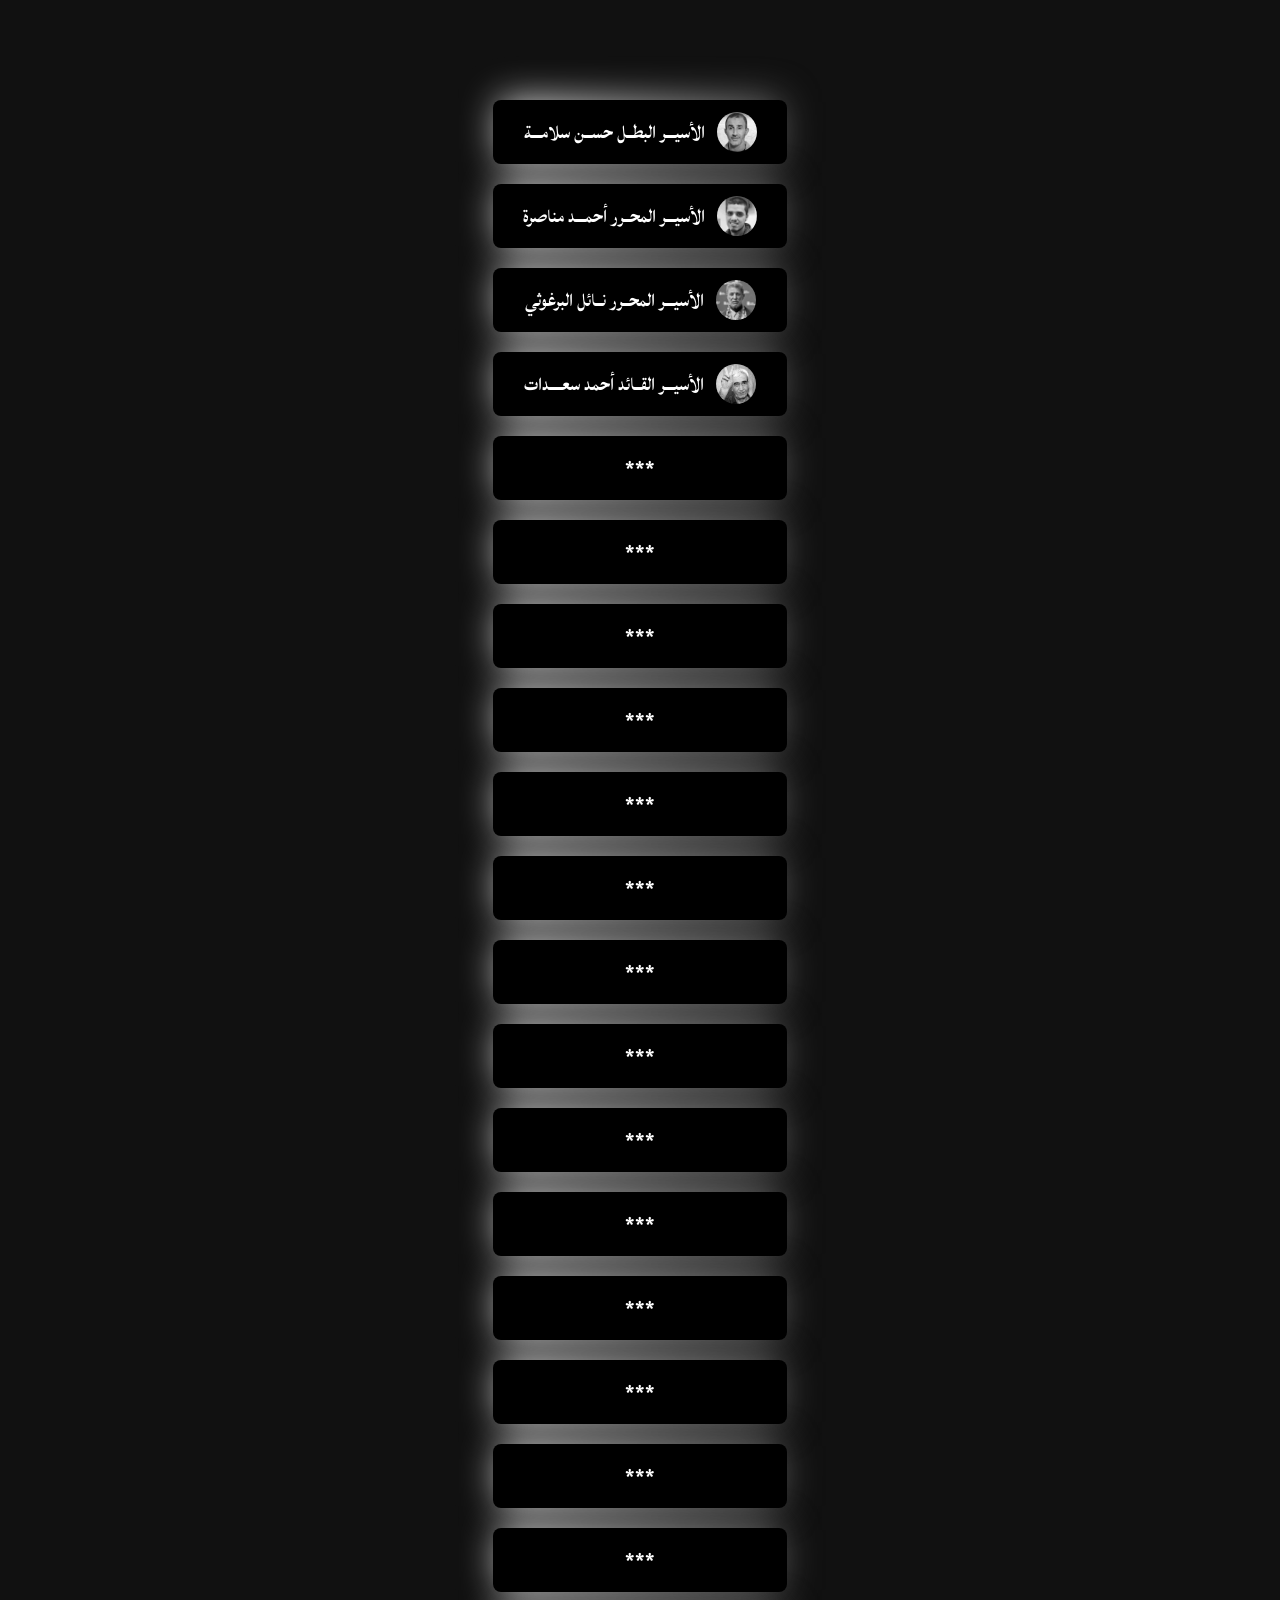
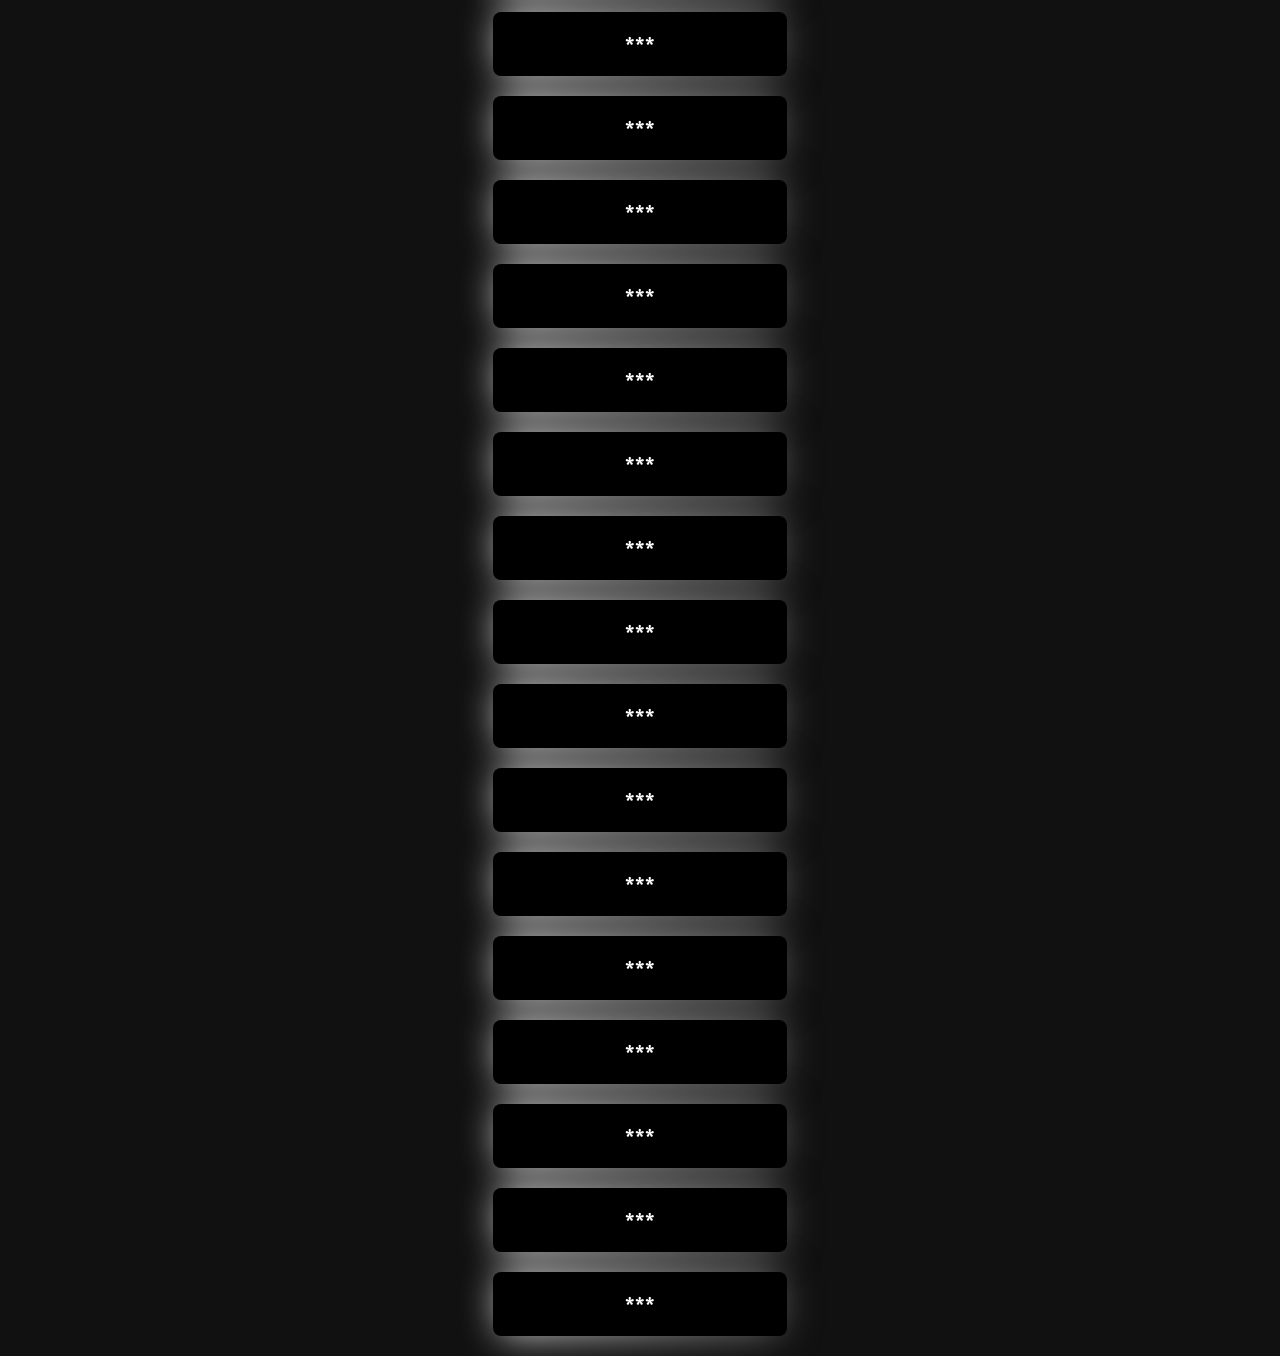
<file: index.html>
<!DOCTYPE html>
<html lang="en">
<head>
    <meta charset="UTF-8">
    <title>أسـرانــا</title>
    <link rel="stylesheet" href="2.css" />
 <link rel="icon" href="icon.png" type="image/png"></head>
<body>

<div class="links-container">

    <a href="hassansalama.html" class="link1">الأسيـــر البطــل حســن سلامـــة
        <img src="hassansalama.jpeg" class="icon">
    </a>

     <a href="ahmedmanasra.html" class="link1"> الأسيـــر المحــرر أحمـــد مناصرة  
        <img src="Ahmedmanasra.jpeg" class="icon">
    </a>

    
     <a href="nael.html" class="link1"> الأسيـــر المحــرر نــائل البرغوثي  
        <img src="nael.jpg" class="icon">
    </a>

    
    <a href="ahmedsaadat.html" class="link1"> الأسيـــر القــائد أحمد سعــــدات  
        <img src="ahmedsaadat.jpg" class="icon">
    </a>
    
    <a href="**" class="link1">*** </a>
    <a href="**" class="link1"> ***</a>
     <a href="**" class="link1">*** </a>
    <a href="**" class="link1"> ***</a>
     <a href="**" class="link1">*** </a>
    <a href="**" class="link1">*** </a>
    <a href="**" class="link1"> ***</a>
     <a href="**" class="link1">*** </a>
    <a href="**" class="link1"> ***</a>
     <a href="**" class="link1">*** </a>
    <a href="**" class="link1">*** </a>
    <a href="**" class="link1"> ***</a>
     <a href="**" class="link1">*** </a>
    <a href="**" class="link1"> ***</a>
     <a href="**" class="link1">*** </a>
    <a href="**" class="link1">*** </a>
    <a href="**" class="link1"> ***</a>
     <a href="**" class="link1">*** </a>
    <a href="**" class="link1"> ***</a>
     <a href="**" class="link1">*** </a>
    <a href="**" class="link1">*** </a>
    <a href="**" class="link1"> ***</a>
     <a href="**" class="link1">*** </a>
    <a href="**" class="link1"> ***</a>
     <a href="**" class="link1">*** </a>
    <a href="**" class="link1">*** </a>
    <a href="**" class="link1"> ***</a>
     <a href="**" class="link1">*** </a>
    <a href="**" class="link1"> ***</a>
     <a href="**" class="link1">*** </a>
</div>
  
</body>
</html>
</file>
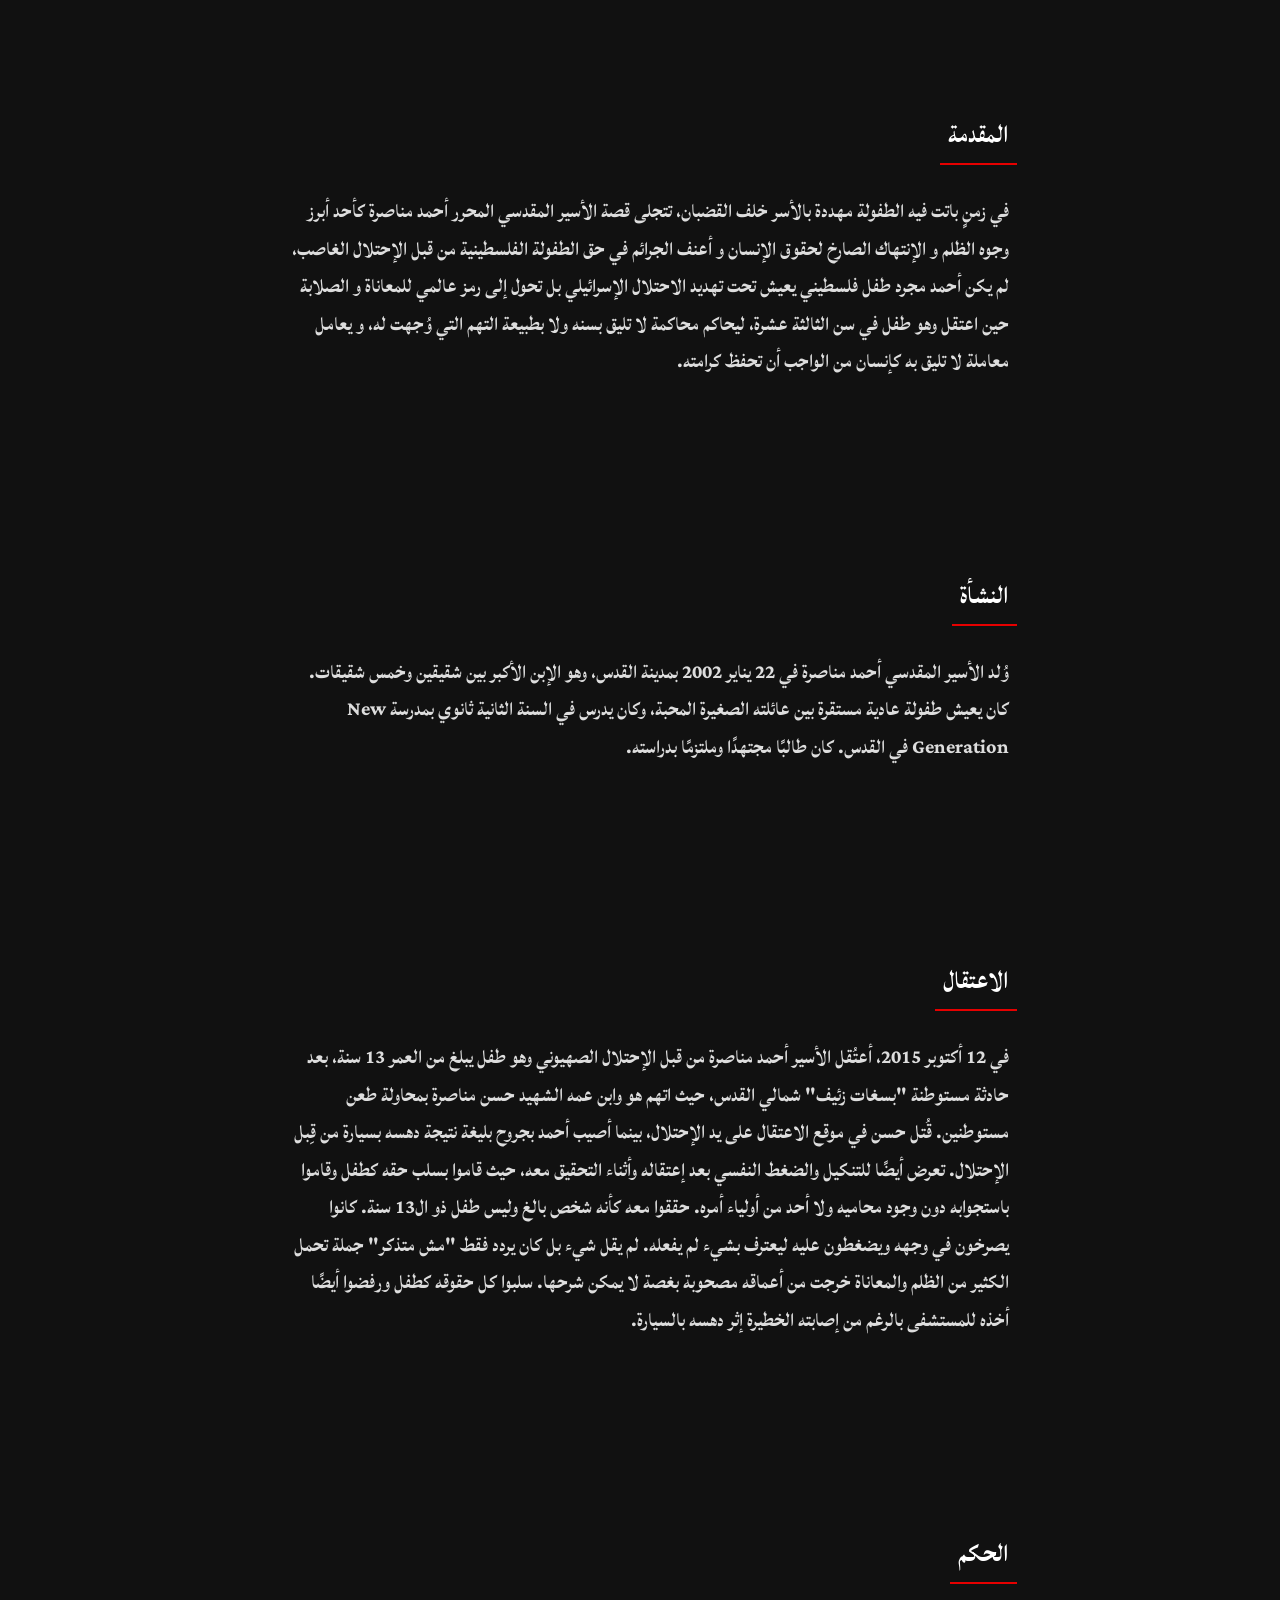
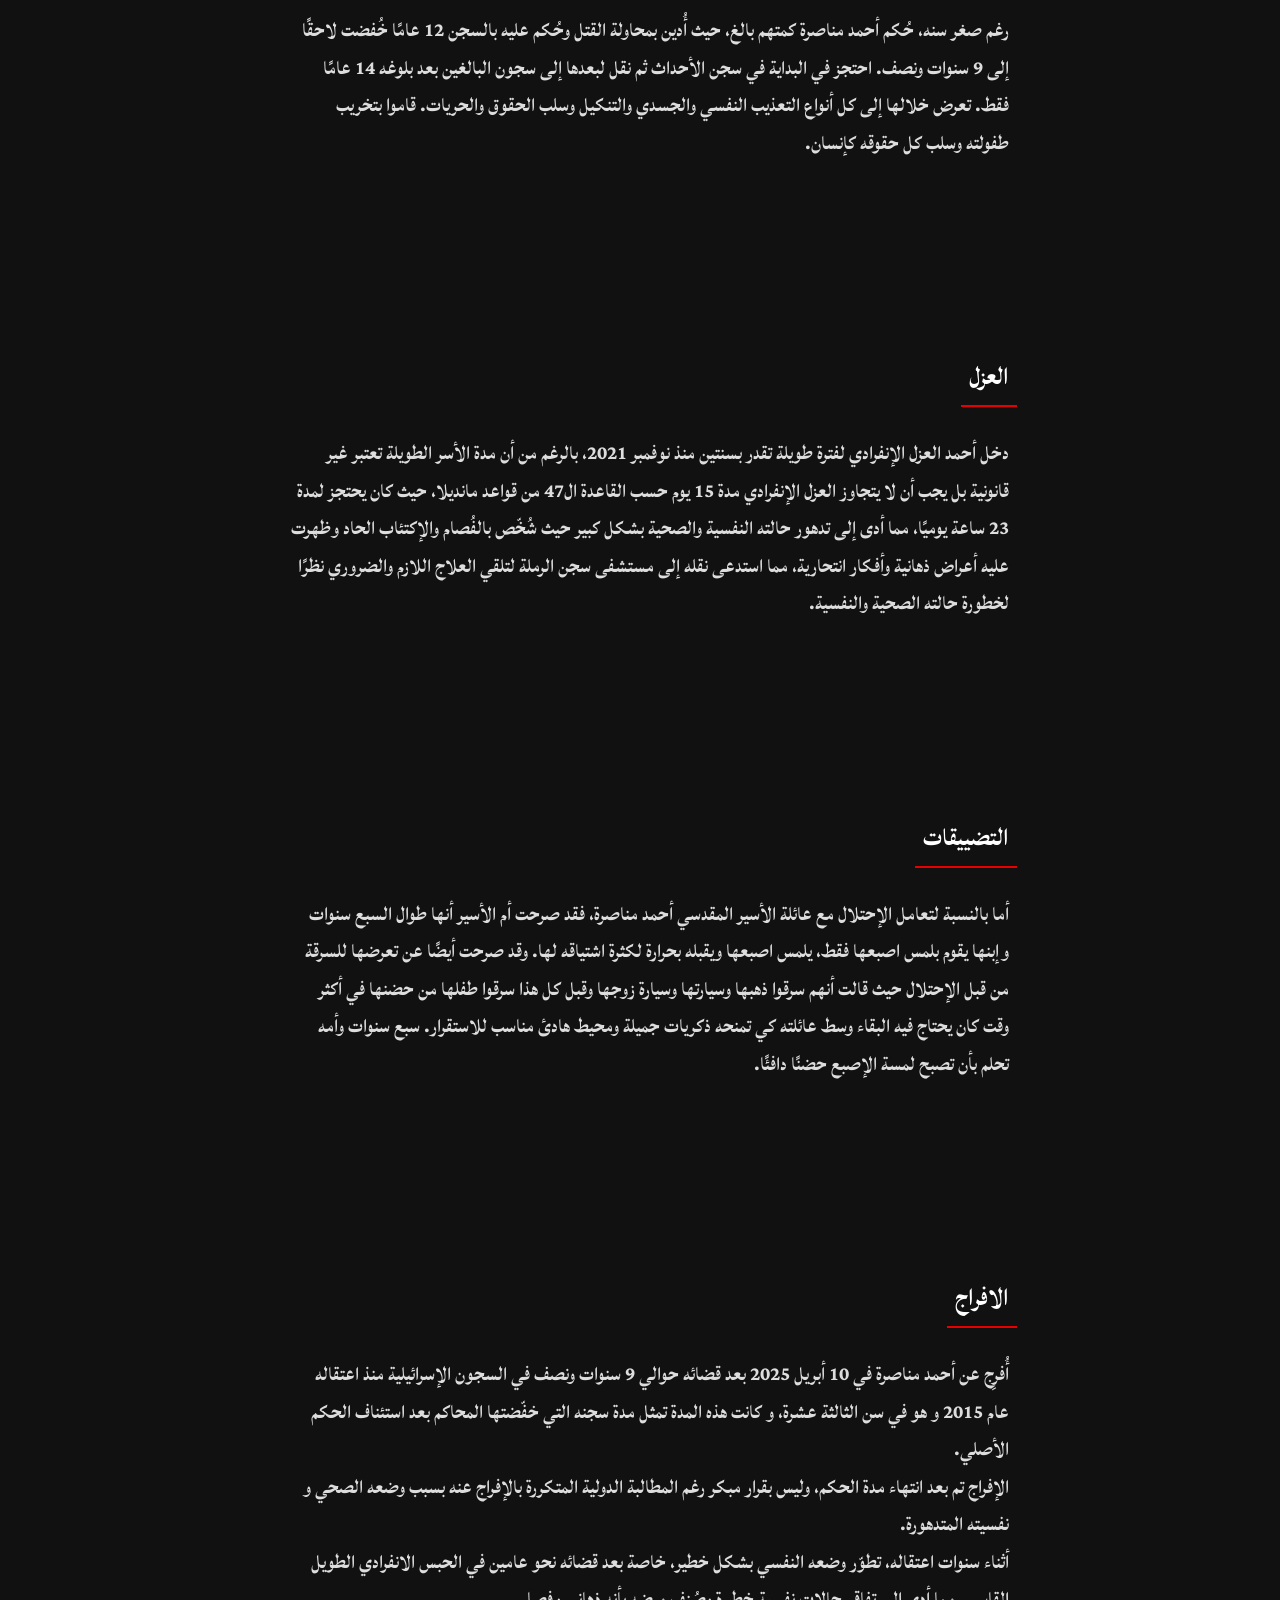
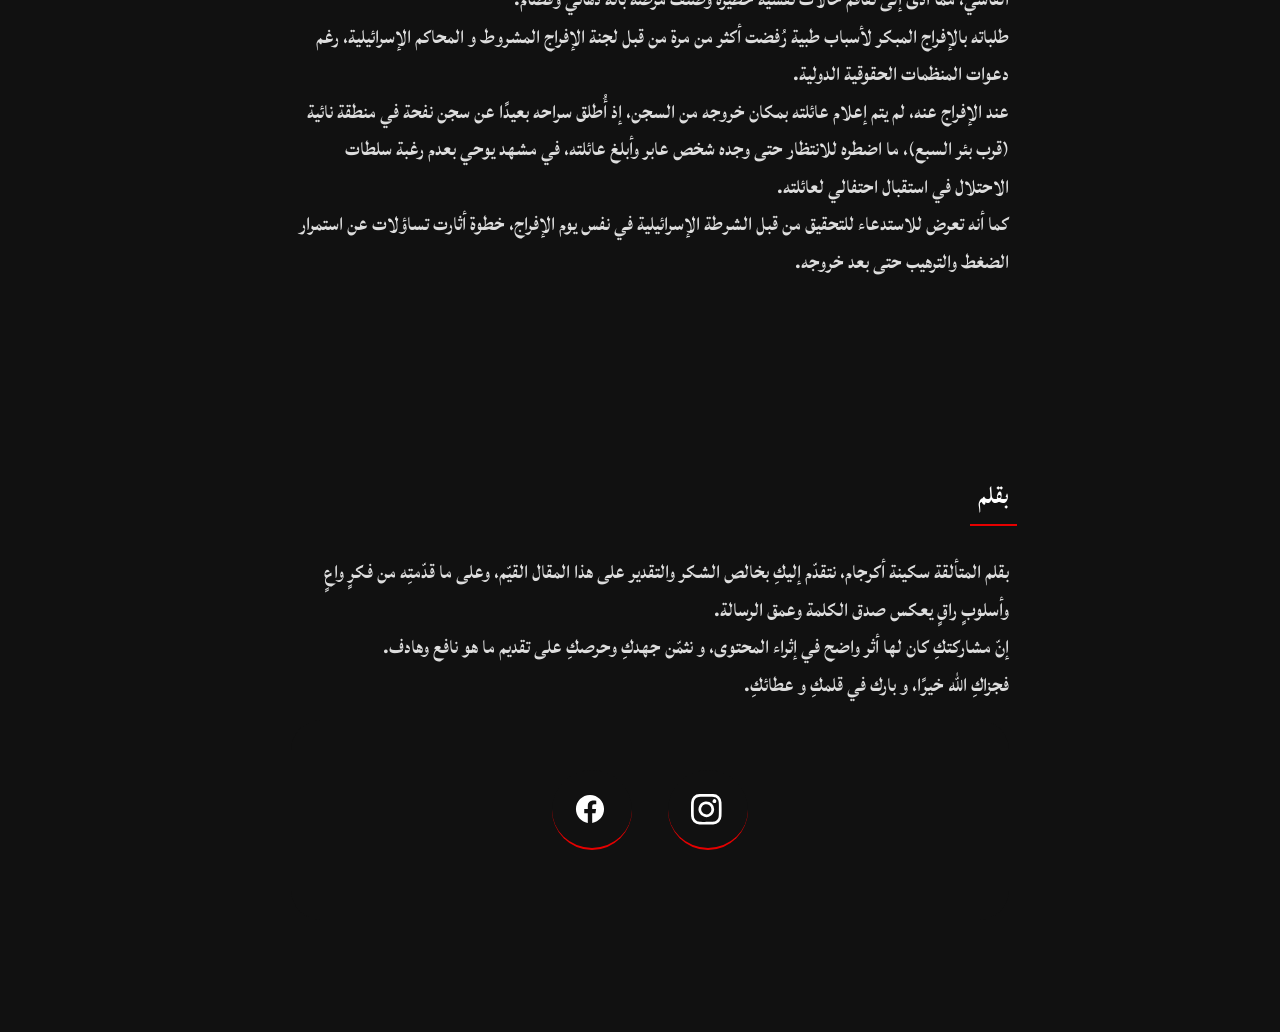
<file: ahmedmanasra.html>
<html lang="en">
<head>
    <meta charset="UTF-8">
    <title>  أحمد مناصرة </title>
    <link rel="stylesheet" href="111.css" />

        <meta name="viewport" content="width=device-width.initial-scale=1.0" />
<link rel="apple-touch-icon" sizes="180x180" href="/apple-touch-icon.png">
<link rel="icon" type="image.png" sizes="32x32" href="/favicon-32x32.png">
<link rel="icon" type="image.png" sizes="16x16" href="/favicon-16x16.png">
<link rel="manifest" href="/site.webmanifest">
<link rel="stylesheet" href="https://cdnjs.cloudflare.com/ajax/libs/font-awesome/6.4.0/css/all.min.css">
<link rel="icon" href="icon.png" type="image/png"></head>
</head>
<body>
  
  
  
  
  <section id="goal"class="hero-section">
      
     
    </div>
    
    <div class="text-box">
      <h1> المقدمة </h1>
     
     
      <p>

        في زمنٍ باتت فيه الطفولة مهددة بالأسر خلف القضبان، تتجلى قصة الأسير المقدسي المحرر أحمد مناصرة كأحد أبرز وجوه الظلم و الإنتهاك الصارخ لحقوق الإنسان و أعنف الجرائم في حق الطفولة الفلسطينية من قبل الإحتلال الغاصب، لم يكن أحمد مجرد طفل فلسطيني يعيش تحت تهديد الاحتلال الإسرائيلي بل تحول إلى رمز عالمي للمعاناة و الصلابة حين اعتقل وهو طفل في سن الثالثة عشرة، ليحاكم محاكمة لا تليق بسنه ولا بطبيعة التهم التي وُجهت له، و يعامل معاملة لا تليق به كإنسان من الواجب أن تحفظ كرامته.

      </p>
    </div>


    </div>
  </section>
    
    
    
    
     <section id="goal"class="hero-section">
      
     
    </div>
    
    <div class="text-box">
      <h1> النشأة </h1>
     
     
      <p>
        وُلد الأسير المقدسي أحمد مناصرة في 22 يناير 2002 بمدينة القدس، وهو الإبن الأكبر بين شقيقين وخمس شقيقات. كان يعيش طفولة عادية مستقرة بين عائلته الصغيرة المحبة، وكان يدرس في السنة الثانية ثانوي بمدرسة New Generation في القدس. كان طالبًا مجتهدًا وملتزمًا بدراسته.      </p>
    </div>


    </div>
  </section>
    
<section id="goal"class="hero-section">

         
    </div>
    
    <div class="text-box">
      <h1> الاعتقال</h1>
     

      <p>
        في 12 أكتوبر 2015، أعتُقل الأسير أحمد مناصرة من قبل الإحتلال الصهيوني وهو طفل يبلغ من العمر 13 سنة، بعد حادثة مستوطنة "بسغات زئيف" شمالي القدس، حيث اتهم هو وابن عمه الشهيد حسن مناصرة بمحاولة طعن مستوطنين. قُتل حسن في موقع الاعتقال على يد الإحتلال، بينما أصيب أحمد بجروح بليغة نتيجة دهسه بسيارة من قِبل الإحتلال. تعرض أيضًا للتنكيل والضغط النفسي بعد إعتقاله وأثناء التحقيق معه، حيث قاموا بسلب حقه كطفل وقاموا باستجوابه دون وجود محاميه ولا أحد من أولياء أمره. حققوا معه كأنه شخص بالغ وليس طفل ذو ال13 سنة. كانوا يصرخون في وجهه ويضغطون عليه ليعترف بشيء لم يفعله. لم يقل شيء بل كان يردد فقط "مش متذكر" جملة تحمل الكثير من الظلم والمعاناة خرجت من أعماقه مصحوبة بغصة لا يمكن شرحها. سلبوا كل حقوقه كطفل ورفضوا أيضًا أخذه للمستشفى بالرغم من إصابته الخطيرة إثر دهسه بالسيارة.

                        </p>
           </div>


    </div>
  </section>
  





  <section id="goal"class="hero-section">
      
      
    </div>
    
    <div class="text-box">
      <h1>   الحكم  </h1>
     
     
      <p>

        رغم صغر سنه، حُكم أحمد مناصرة كمتهم بالغ، حيث أُدين بمحاولة القتل وحُكم عليه بالسجن 12 عامًا خُفضت لاحقًا إلى 9 سنوات ونصف. احتجز في البداية في سجن الأحداث ثم نقل لبعدها إلى سجون البالغين بعد بلوغه 14 عامًا فقط. تعرض خلالها إلى كل أنواع التعذيب النفسي والجسدي والتنكيل وسلب الحقوق والحريات. قاموا بتخريب طفولته وسلب كل حقوقه كإنسان.


    </p>
    </div>



    </div>
  </section>
  



   <section id="goal"class="hero-section">
      
      
    </div>
    
    <div class="text-box">
      <h1>  العزل   </h1>
     
     
      <p>
        دخل أحمد العزل الإنفرادي لفترة طويلة تقدر بسنتين منذ نوفمبر 2021، بالرغم من أن مدة الأسر الطويلة تعتبر غير قانونية بل يجب أن لا يتجاوز العزل الإنفرادي مدة 15 يوم حسب القاعدة ال47 من قواعد مانديلا، حيث كان يحتجز لمدة 23 ساعة يوميًا، مما أدى إلى تدهور حالته النفسية والصحية بشكل كبير حيث شُخّص بالفُصام والإكتئاب الحاد وظهرت عليه أعراض ذهانية وأفكار انتحارية، مما استدعى نقله إلى مستشفى سجن الرملة لتلقي العلاج اللازم والضروري نظرًا لخطورة حالته الصحية والنفسية.    
     
    </p>
    </div>




    </div>
  </section>
  



  <section id="goal"class="hero-section">
      
      
    </div>
    
    <div class="text-box">
      <h1>    التضييقات </h1>
     
     
      <p>
        أما بالنسبة لتعامل الإحتلال مع عائلة الأسير المقدسي أحمد مناصرة، فقد صرحت أم الأسير أنها طوال السبع سنوات وإبنها يقوم بلمس اصبعها فقط، يلمس اصبعها ويقبله بحرارة لكثرة اشتياقه لها. وقد صرحت أيضًا عن تعرضها للسرقة من قبل الإحتلال حيث قالت أنهم سرقوا ذهبها وسيارتها وسيارة زوجها وقبل كل هذا سرقوا طفلها من حضنها في أكثر وقت كان يحتاج فيه البقاء وسط عائلته كي تمنحه ذكريات جميلة ومحيط هادئ مناسب للاستقرار. سبع سنوات وأمه تحلم بأن تصبح لمسة الإصبع حضنًا دافئًا.     

      
      </p>
    </div>


    </div>
  </section>
  

  
  <section id="goal"class="hero-section">
      
      
    </div>
    
    <div class="text-box">
      <h1>    الافراج </h1>
     
     
      <p>

        أُفرِج عن أحمد مناصرة في 10 أبريل 2025 بعد قضائه حوالي 9 سنوات ونصف في السجون الإسرائيلية منذ اعتقاله عام 2015 و هو في سن الثالثة عشرة، و كانت هذه المدة تمثل مدة سجنه التي خفّضتها المحاكم بعد استئناف الحكم الأصلي.
<br>
        الإفراج تم بعد انتهاء مدة الحكم، وليس بقرار مبكر رغم المطالبة الدولية المتكررة بالإفراج عنه بسبب وضعه الصحي و نفسيته المتدهورة.  
<br>
        أثناء سنوات اعتقاله، تطوّر وضعه النفسي بشكل خطير، خاصة بعد قضائه نحو عامين في الحبس الانفرادي الطويل القاسي، مما أدى إلى تفاقم حالات نفسية خطيرة وصُنف مرضه بأنه ذهاني وفصام. 
<br>
        طلباته بالإفراج المبكر لأسباب طبية رُفضت أكثر من مرة من قبل لجنة الإفراج المشروط و المحاكم الإسرائيلية، رغم دعوات المنظمات الحقوقية الدولية. 
<br>
        عند الإفراج عنه، لم يتم إعلام عائلته بمكان خروجه من السجن، إذ أُطلق سراحه بعيدًا عن سجن نفحة في منطقة نائية (قرب بئر السبع)، ما اضطره للانتظار حتى وجده شخص عابر وأبلغ عائلته، في مشهد يوحي بعدم رغبة سلطات الاحتلال في استقبال احتفالي لعائلته.
<br>
       كما أنه تعرض للاستدعاء للتحقيق من قبل الشرطة الإسرائيلية في نفس يوم الإفراج، خطوة أثارت تساؤلات عن استمرار الضغط والترهيب حتى بعد خروجه.
       
      
      </p>
    </div>


    </div>
  </section>
  


  <section id="goal"class="hero-section">
      
      
  </div>
  
  <div class="text-box">
    <h1>بقلم</h1>
  
   
    <p>
بقلم المتألقة سكينة أكرجام، نتقدّم إليكِ بخالص الشكر والتقدير على هذا المقال القيّم، وعلى ما قدّمتِه من فكرٍ واعٍ وأسلوبٍ راقٍ يعكس صدق الكلمة وعمق الرسالة.
<br>
إنّ مشاركتكِ كان لها أثر واضح في إثراء المحتوى، و نثمّن جهدكِ وحرصكِ على تقديم ما هو نافع وهادف. 
<br>
فجزاكِ الله خيرًا، و بارك في قلمكِ و عطائكِ.
        <br>




        <section id="contact" class="page-section">

 

          <ul class="example-1">
           
            
        
     
        
        
        
        
            <li class="icon-content">
              <a
                href="https://www.instagram.com/sokainaagrjam?igsh=MWU0ODA4aHNpazk0ZQ=="
                aria-label="Pinterest"
                data-social="pinterest"
                class="link"
              >
                <svg version="1.1" viewBox="0 0 100 100" xml:space="preserve">
                  <path
                    d="M60 45a15 15 0 1 0 -4.395 10.61A14.4 14.4 0 0 0 60 45.225l-0.004 -0.237zm8.1 0a23.006 23.006 0 1 1 -6.738 -16.347 22.2 22.2 0 0 1 6.742 15.96l-0.004 0.41v-0.02zm6.327 -24.022v0.008a5.4 5.4 0 1 1 -1.582 -3.818 5.177 5.177 0 0 1 1.556 3.705v0.11zm-29.4 -12.9 -4.482 -0.03q-4.072 -0.03 -6.184 0t-5.655 0.176a47.143 47.143 0 0 0 -6.312 0.638l0.273 -0.038a23.571 23.571 0 0 0 -4.362 1.136l0.16 -0.052a15.446 15.446 0 0 0 -8.52 8.452l-0.038 0.102a22.543 22.543 0 0 0 -1.065 4.062l-0.02 0.138a45 45 0 0 0 -0.597 5.96l-0.004 0.08q-0.147 3.548 -0.176 5.655t0 6.184 0.03 4.482 -0.03 4.482 0 6.184 0.176 5.655c0.075 2.193 0.292 4.275 0.638 6.312l-0.038 -0.273a23.571 23.571 0 0 0 1.136 4.362l-0.052 -0.16a15.446 15.446 0 0 0 8.452 8.52l0.102 0.038c1.192 0.446 2.606 0.82 4.062 1.065l0.138 0.02c1.758 0.308 3.84 0.525 5.955 0.597l0.08 0.004q3.548 0.147 5.655 0.176t6.184 0l4.455 -0.09 4.482 0.03q4.072 0.03 6.184 0t5.655 -0.176a47.143 47.143 0 0 0 6.312 -0.638l-0.273 0.038a23.571 23.571 0 0 0 4.362 -1.136l-0.16 0.052a15.446 15.446 0 0 0 8.52 -8.452l0.038 -0.102c0.446 -1.192 0.82 -2.606 1.065 -4.062l0.02 -0.138c0.308 -1.758 0.525 -3.84 0.597 -5.955l0.004 -0.08q0.147 -3.548 0.176 -5.655t0 -6.184 -0.03 -4.482 0.03 -4.482 0 -6.184 -0.176 -5.655a47.143 47.143 0 0 0 -0.638 -6.312l0.038 0.273a23.743 23.743 0 0 0 -1.136 -4.362l0.052 0.16a15.446 15.446 0 0 0 -8.452 -8.52l-0.102 -0.038a22.543 22.543 0 0 0 -4.062 -1.065l-0.138 -0.02a45 45 0 0 0 -5.955 -0.597l-0.08 -0.004q-3.548 -0.147 -5.655 -0.176t-6.184 0zM90 45q0 13.418 -0.3 18.574a24.9 24.9 0 0 1 -26.194 26.13l0.06 0.004q-5.157 0.3 -18.574 0.3t-18.574 -0.3A24.9 24.9 0 0 1 0.286 63.514l-0.004 0.06q-0.3 -5.157 -0.3 -18.574t0.3 -18.574A24.9 24.9 0 0 1 26.478 0.297l-0.058 -0.005q5.157 -0.3 18.574 -0.3t18.574 0.3a24.9 24.9 0 0 1 26.13 26.194l0.004 -0.06Q90 31.578 90 45"
                    fill="currentColor"
                  ></path>
                </svg>
              </a>
              <div class="tooltip">Instagram</div>
            </li>
        
        
        
        
          
        
            <li class="icon-content">
              <a
                href="https://www.facebook.com/share/17fgkJypwH/"
                aria-label="Spotify"
                data-social="spotify"
                class="link"
              >
                <svg xmlns="http://www.w3.org/2000/svg" width="20" height="20">
                  <path
                    d="M29.059 15.085C29.058 7.322 22.764 1.028 15 1.028S0.941 7.323 0.941 15.087c0 6.989 5.1 12.787 11.781 13.875l0.081 0.011V19.15H9.232v-4.065h3.57v-3.096a4.962 4.962 0 0 1 5.329 -5.469l-0.017 -0.001c1.124 0.016 2.212 0.115 3.273 0.292l-0.126 -0.018v3.459h-1.774a2.033 2.033 0 0 0 -2.291 2.204l-0.001 -0.008v2.636h3.899l-0.623 4.065h-3.276v9.823c6.762 -1.101 11.862 -6.899 11.863 -13.888"
                    fill="currentColor"
                  ></path>
                </svg>
              </a>
              <div class="tooltip">Facebook</div>
            </li>
        
          
          </ul>
          
        
        
           
          </section> 
          
            <script>
              document.addEventListener('contextmenu', event => event.preventDefault());
              document.addEventListener('copy', event => event.preventDefault());
            </script>


<script>
  document.addEventListener('DOMContentLoaded', function () {
    // منع تحديد النص
    document.body.onselectstart = function () { return false; };

    // منع السحب
    document.body.ondragstart = function () { return false; };

    // منع كليك يمين
    document.body.oncontextmenu = function () { return false; };
  });
</script>




</body>
</html>
</file>
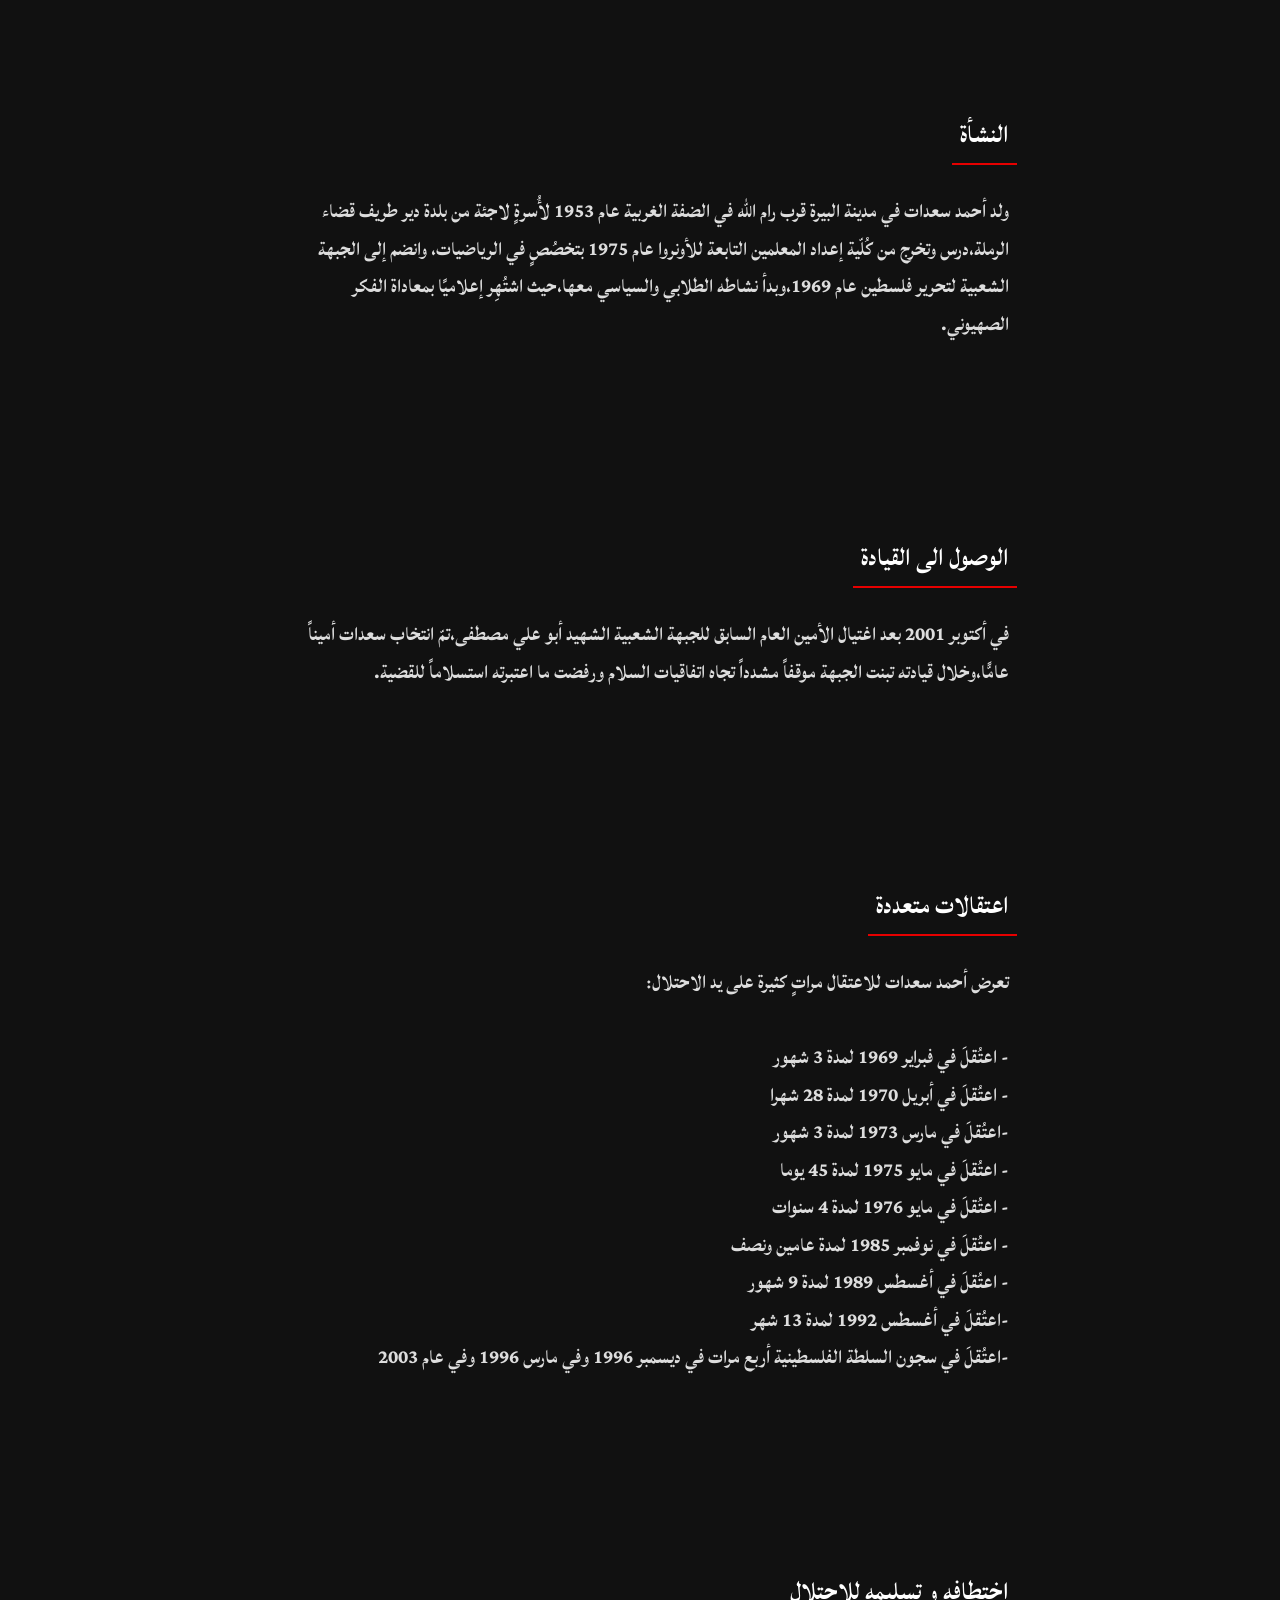
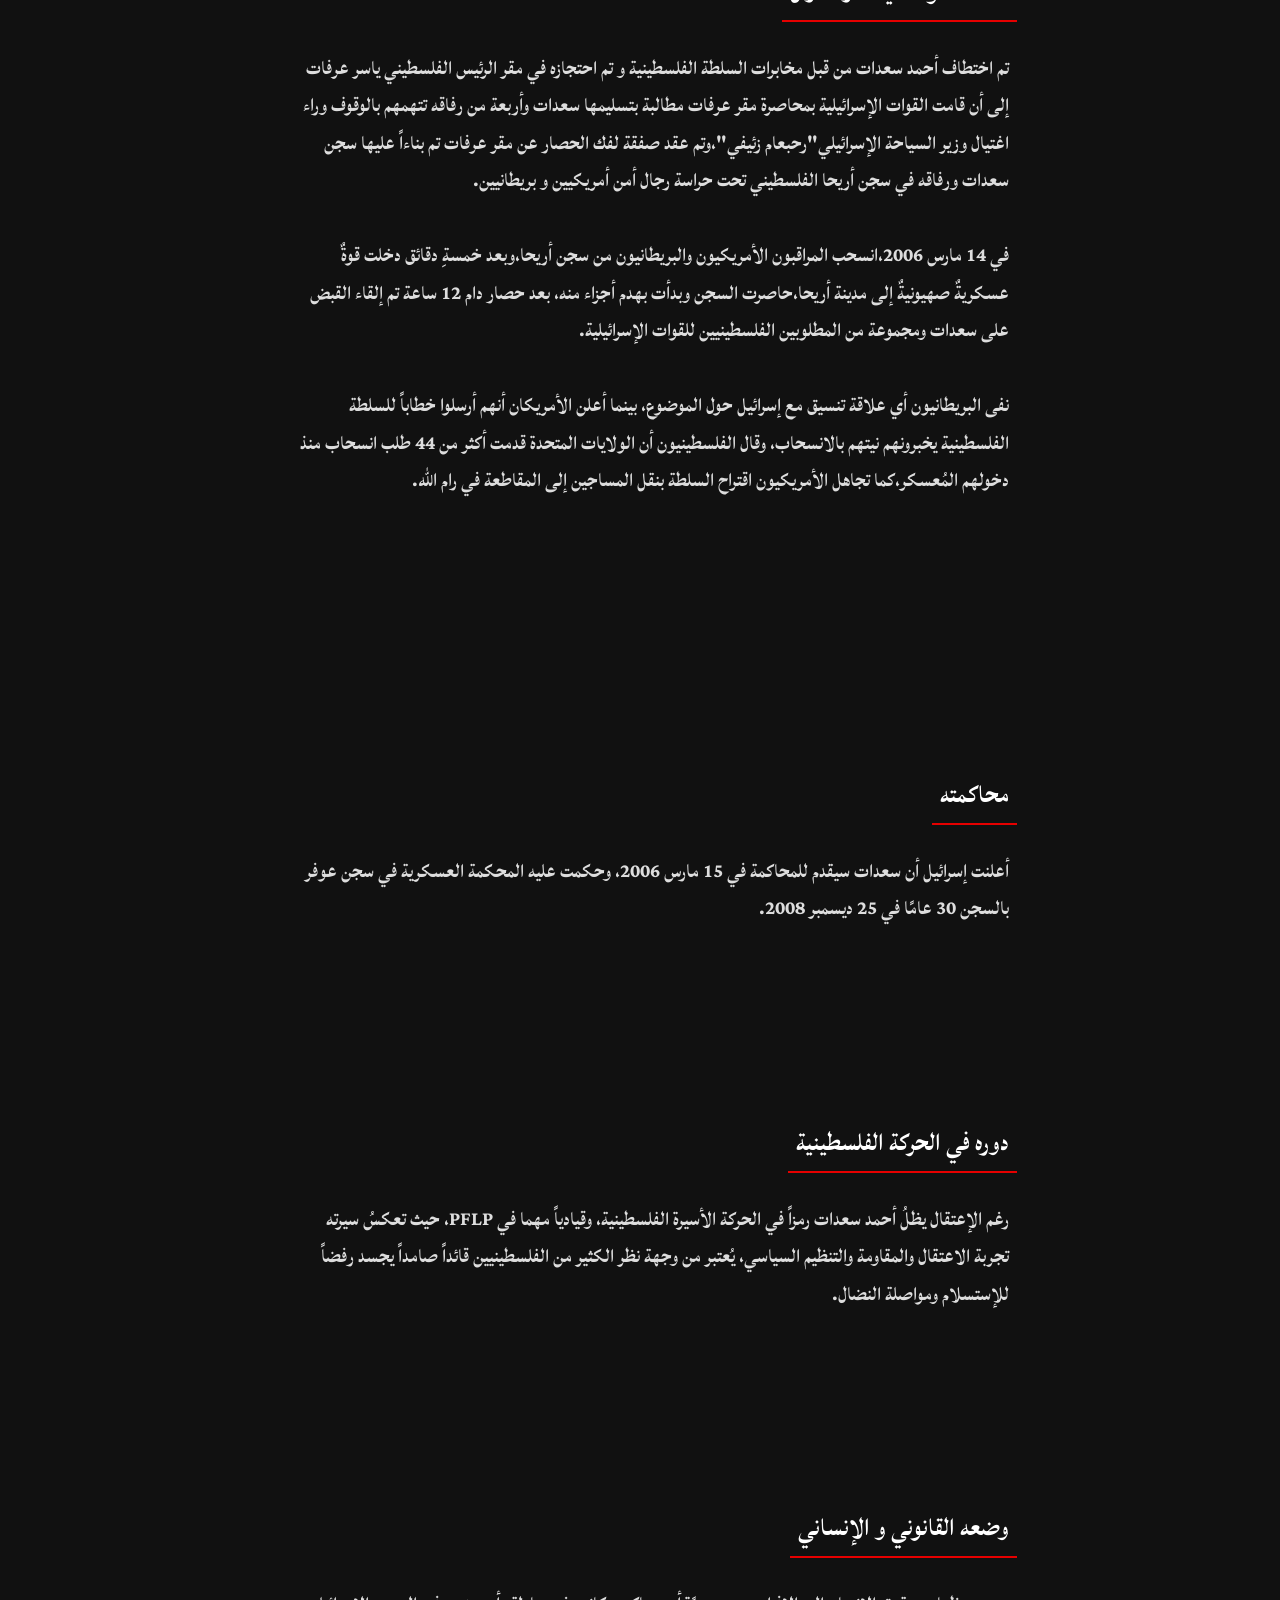
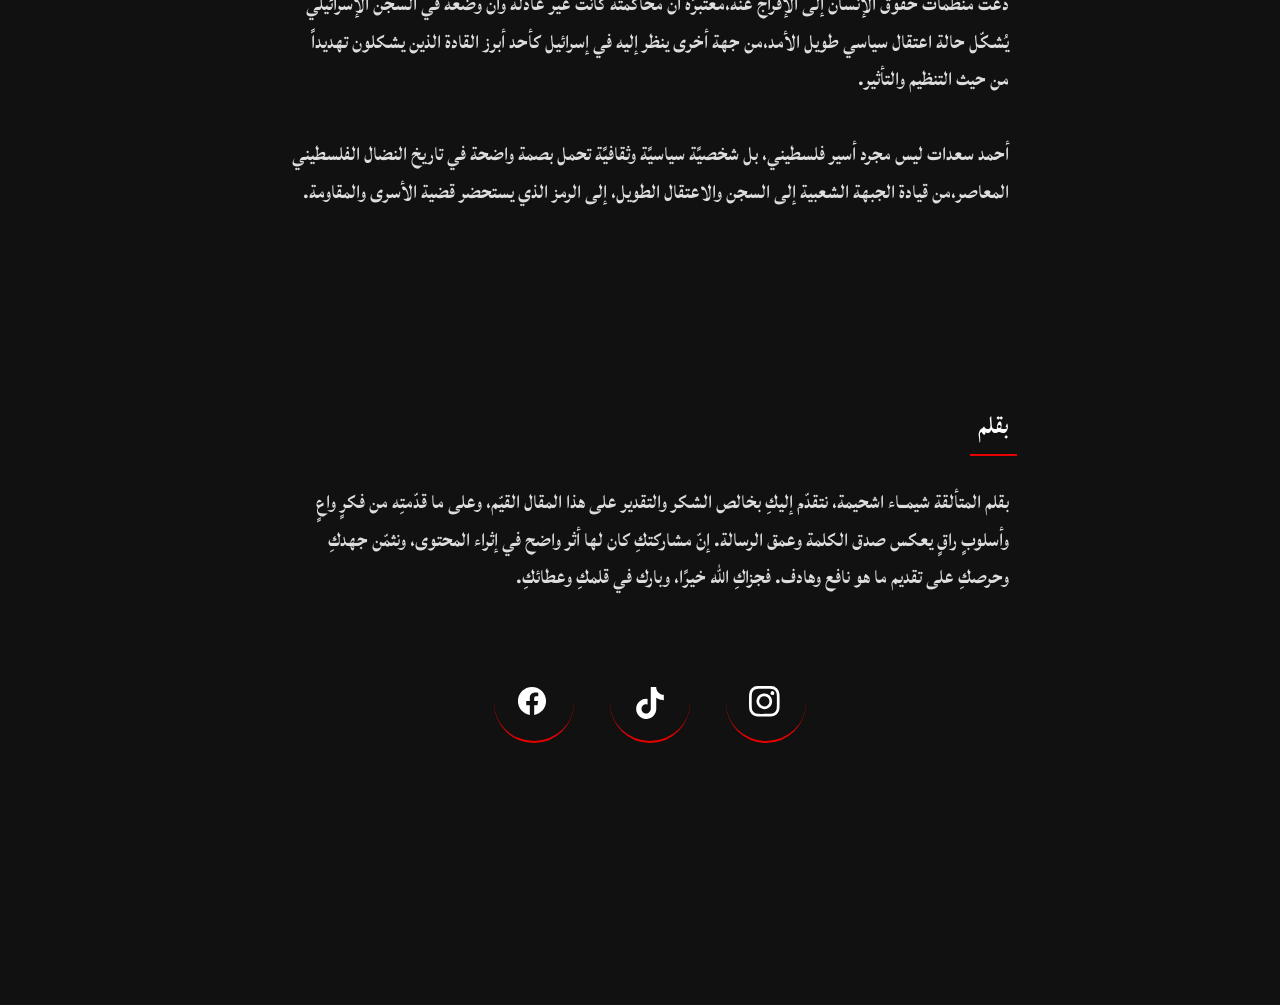
<file: ahmedsaadat.html>
<html lang="en">
<head>
    <meta charset="UTF-8">
    <title> الأسير القائد أحمد سعدات</title>
    <link rel="stylesheet" href="111.css" />

       <meta name="viewport" content="width=device-width.initial-scale=1.0" />
<link rel="apple-touch-icon" sizes="180x180" href="/apple-touch-icon.png">
<link rel="icon" type="image.png" sizes="32x32" href="/favicon-32x32.png">
<link rel="icon" type="image.png" sizes="16x16" href="/favicon-16x16.png">
<link rel="manifest" href="/site.webmanifest">
<link rel="stylesheet" href="https://cdnjs.cloudflare.com/ajax/libs/font-awesome/6.4.0/css/all.min.css">
<link rel="icon" href="icon.png" type="image/png"></head>
<body>
  
  
  
  
  <section id="goal"class="hero-section">
      
    
    <div class="text-box">
      <h1>النشأة</h1>
     
     
      <p>
        
        
      
ولد أحمد سعدات في مدينة البيرة قرب رام الله في الضفة الغربية عام 1953 لأُسرةٍ لاجئة من بلدة دير طريف قضاء الرملة،درس وتخرج من كُلّية إعداد المعلمين التابعة للأونروا عام 1975 بتخصُصٍ في الرياضيات، وانضم إلى الجبهة الشعبية لتحرير فلسطين عام 1969،وبدأ نشاطه الطلابي والسياسي معها،حيث اشتُهِر إعلاميًا بمعاداة الفكر الصهيوني.


      </p>
    </div>


    </div>
  </section>
    
    
    
    
    
    
<section id="goal"class="hero-section">

        
    
    <div class="text-box">
      <h1> الوصول الى القيادة</h1>
     
     
      <p>
        
        
في أكتوبر 2001 بعد اغتيال الأمين العام السابق للجبهة الشعبية الشهيد أبو علي مصطفى،تمّ انتخاب سعدات أميناً عامًّا،وخلال قيادته تبنت الجبهة موقفاً مشدداً تجاه اتفاقيات السلام ورفضت ما اعتبرته استسلاماً للقضية.

          
                        </p>
           </div>


    </div>
  </section>
  
  
  
  
  <section id="goal"class="hero-section">
      
      
    <div class="text-box">
      <h1> اعتقالات متعددة  </h1>
     
     
      <p>
        
        


تعرض أحمد سعدات للاعتقال مراتٍ كثيرة على يد الاحتلال:
<br> 
<br> 
- اعتُقلَ في فبراير 1969 لمدة 3 شهور
<br> 
- اعتُقلَ في أبريل 1970 لمدة 28 شهرا
<br> 
-اعتُقلَ في مارس 1973 لمدة 3 شهور
<br> 
- اعتُقلَ في مايو 1975 لمدة 45 يوما
<br> 
- اعتُقلَ في مايو 1976 لمدة 4 سنوات
<br> 
- اعتُقلَ في نوفمبر 1985 لمدة عامين ونصف
<br> 
- اعتُقلَ في أغسطس 1989 لمدة 9 شهور
<br> 
-اعتُقلَ في أغسطس 1992 لمدة 13 شهر
<br> 
-اعتُقلَ في سجون السلطة الفلسطينية أربع مرات في
 ديسمبر 1996 وفي مارس 1996 وفي عام 2003


      </p>
    </div>




    </div>
  </section>
  
  



<section id="goal"class="hero-section">
      
   
  
  <div class="text-box">
    <h1>  اختطافه و تسليمه للاحتلال
       </h1>
 
    <p>
      
      تم اختطاف أحمد سعدات من قبل مخابرات السلطة الفلسطينية و تم احتجازه في مقر الرئيس الفلسطيني ياسر عرفات إلى أن قامت القوات الإسرائيلية بمحاصرة مقر عرفات مطالبة بتسليمها سعدات وأربعة من رفاقه تتهمهم بالوقوف وراء اغتيال وزير السياحة الإسرائيلي"رحبعام زئيفي"،وتم عقد صفقة لفك الحصار عن مقر عرفات تم بناءاً عليها سجن سعدات ورفاقه في سجن أريحا الفلسطيني تحت حراسة رجال أمن أمريكيين و بريطانيين.
<br> 
<br> 
في 14 مارس 2006،انسحب المراقبون الأمريكيون والبريطانيون من سجن أريحا،وبعد خمسةِ دقائق دخلت قوةٌ عسكريةٌ صهيونيةٌ إلى مدينة أريحا،حاصرت السجن وبدأت بهدم أجزاء منه، بعد حصار دام 12 ساعة تم إلقاء القبض على سعدات ومجموعة من المطلوبين الفلسطينيين للقوات الإسرائيلية.
<br> 
<br> 
نفى البريطانيون أي علاقة تنسيق مع إسرائيل حول الموضوع، بينما أعلن الأمريكان أنهم أرسلوا خطاباً للسلطة الفلسطينية يخبرونهم نيتهم بالانسحاب، وقال الفلسطينيون أن الولايات المتحدة قدمت أكثر من 44 طلب انسحاب منذ دخولهم المُعسكر،كما تجاهل الأمريكيون اقتراح السلطة بنقل المساجين إلى المقاطعة في رام الله. 

    </p>
  </div>


  </div>
</section>






<section id="goal"class="hero-section">
      
    
  
  
<section id="goal"class="hero-section">
   
  <div class="text-box">
      <h1> محاكمته    </h1>
   
    <p>
  
      أعلنت إسرائيل أن سعدات سيقدم للمحاكمة في 15 مارس 2006، وحكمت عليه المحكمة العسكرية في سجن عوفر بالسجن 30 عامًا في 25 ديسمبر 2008.

    </p>
  </div>


  </div>
</section>


<section id="goal"class="hero-section">
      
   
  
  <div class="text-box">
      <h1>          دوره في الحركة الفلسطينية   </h1>
   
    <p>

      
رغم الإعتقال يظلُ أحمد سعدات رمزاً في الحركة الأسيرة الفلسطينية، وقيادياً مهما في PFLP، حيث تعكسُ سيرته تجربة الاعتقال والمقاومة والتنظيم السياسي، يُعتبر من وجهة نظر الكثير من الفلسطينيين قائداً صامداً يجسد رفضاً للإستسلام ومواصلة النضال.
    
    </p>
  </div>


  </div>
</section>


<section id="goal"class="hero-section">
      
   
  
  <div class="text-box">
      <h1>        وضعه القانوني و الإنساني  </h1>
   
    <p>
      
      دعت منظمات حقوق الإنسان إلى الإفراج عنه،معتبرًة أن محاكمته كانت غير عادلة وأن وضعه في السجن الإسرائيلي يُشكّل حالة اعتقال سياسي طويل الأمد،من جهة أخرى ينظر إليه في إسرائيل كأحد أبرز القادة الذين يشكلون تهديداً من حيث التنظيم والتأثير.
<br> 
<br> 
أحمد سعدات ليس مجرد أسير فلسطيني، بل شخصيًة سياسيًة وثقافيًة تحمل بصمة واضحة في تاريخ النضال الفلسطيني المعاصر،من قيادة الجبهة الشعبية إلى السجن والاعتقال الطويل، إلى الرمز الذي يستحضر قضية الأسرى والمقاومة.
    </p>
  </div>


  </div>
</section>



    

   <section id="goal"class="hero-section">
    
<div class="text-box">
      <h1>بقلم</h1>
    
     
      <p>
بقلم المتألقة شيمــاء اشحيمة، نتقدّم إليكِ بخالص الشكر والتقدير على هذا المقال القيّم، وعلى ما قدّمتِه من فكرٍ واعٍ وأسلوبٍ راقٍ يعكس صدق الكلمة وعمق الرسالة. إنّ مشاركتكِ كان لها أثر واضح في إثراء المحتوى، ونثمّن جهدكِ وحرصكِ على تقديم ما هو نافع وهادف. فجزاكِ الله خيرًا، وبارك في قلمكِ وعطائكِ.
          <br>
  


          <section id="contact" class="page-section">

   
  
            <ul class="example-1">
             
              
          
       
          
          
          
          
              <li class="icon-content">
                <a
                  href="https://www.instagram.com/crochet.chaimae?igsh=M3R1NWp1dXhjNm1m"
                  aria-label="Pinterest"
                  data-social="pinterest"
                  class="link"
                >
                  <svg version="1.1" viewBox="0 0 100 100" xml:space="preserve">
                    <path
                      d="M60 45a15 15 0 1 0 -4.395 10.61A14.4 14.4 0 0 0 60 45.225l-0.004 -0.237zm8.1 0a23.006 23.006 0 1 1 -6.738 -16.347 22.2 22.2 0 0 1 6.742 15.96l-0.004 0.41v-0.02zm6.327 -24.022v0.008a5.4 5.4 0 1 1 -1.582 -3.818 5.177 5.177 0 0 1 1.556 3.705v0.11zm-29.4 -12.9 -4.482 -0.03q-4.072 -0.03 -6.184 0t-5.655 0.176a47.143 47.143 0 0 0 -6.312 0.638l0.273 -0.038a23.571 23.571 0 0 0 -4.362 1.136l0.16 -0.052a15.446 15.446 0 0 0 -8.52 8.452l-0.038 0.102a22.543 22.543 0 0 0 -1.065 4.062l-0.02 0.138a45 45 0 0 0 -0.597 5.96l-0.004 0.08q-0.147 3.548 -0.176 5.655t0 6.184 0.03 4.482 -0.03 4.482 0 6.184 0.176 5.655c0.075 2.193 0.292 4.275 0.638 6.312l-0.038 -0.273a23.571 23.571 0 0 0 1.136 4.362l-0.052 -0.16a15.446 15.446 0 0 0 8.452 8.52l0.102 0.038c1.192 0.446 2.606 0.82 4.062 1.065l0.138 0.02c1.758 0.308 3.84 0.525 5.955 0.597l0.08 0.004q3.548 0.147 5.655 0.176t6.184 0l4.455 -0.09 4.482 0.03q4.072 0.03 6.184 0t5.655 -0.176a47.143 47.143 0 0 0 6.312 -0.638l-0.273 0.038a23.571 23.571 0 0 0 4.362 -1.136l-0.16 0.052a15.446 15.446 0 0 0 8.52 -8.452l0.038 -0.102c0.446 -1.192 0.82 -2.606 1.065 -4.062l0.02 -0.138c0.308 -1.758 0.525 -3.84 0.597 -5.955l0.004 -0.08q0.147 -3.548 0.176 -5.655t0 -6.184 -0.03 -4.482 0.03 -4.482 0 -6.184 -0.176 -5.655a47.143 47.143 0 0 0 -0.638 -6.312l0.038 0.273a23.743 23.743 0 0 0 -1.136 -4.362l0.052 0.16a15.446 15.446 0 0 0 -8.452 -8.52l-0.102 -0.038a22.543 22.543 0 0 0 -4.062 -1.065l-0.138 -0.02a45 45 0 0 0 -5.955 -0.597l-0.08 -0.004q-3.548 -0.147 -5.655 -0.176t-6.184 0zM90 45q0 13.418 -0.3 18.574a24.9 24.9 0 0 1 -26.194 26.13l0.06 0.004q-5.157 0.3 -18.574 0.3t-18.574 -0.3A24.9 24.9 0 0 1 0.286 63.514l-0.004 0.06q-0.3 -5.157 -0.3 -18.574t0.3 -18.574A24.9 24.9 0 0 1 26.478 0.297l-0.058 -0.005q5.157 -0.3 18.574 -0.3t18.574 0.3a24.9 24.9 0 0 1 26.13 26.194l0.004 -0.06Q90 31.578 90 45"
                      fill="currentColor"
                    ></path>
                  </svg>
                </a>
                <div class="tooltip">Instagram</div>
              </li>
          
          
          
          
            
          
              <li class="icon-content">
                  <a
                    href="https://www.tiktok.com/@shamouda_?_r=1&_t=ZS-934mX4h5seu"
                    aria-label="Tik-Tok"
                    data-social="Tik-Tok"
                    class="link"
                  >
                    <svg version="1.1" viewBox="0 0 512 512">
                      <path
                      d="M412.19,118.66a109.27,109.27,0,0,1-9.45-5.5,132.87,132.87,0,0,1-24.27-20.62c-18.1-20.71-24.86-41.72-27.35-56.43h.1C349.14,23.9,350,16,350.13,16H267.69V334.78c0,4.28,0,8.51-.18,12.69,0,.52-.05,1-.08,1.56,0,.23,0,.47-.05.71,0,.06,0,.12,0,.18a70,70,0,0,1-35.22,55.56,68.8,68.8,0,0,1-34.11,9c-38.41,0-69.54-31.32-69.54-70s31.13-70,69.54-70a68.9,68.9,0,0,1,21.41,3.39l.1-83.94a153.14,153.14,0,0,0-118,34.52,161.79,161.79,0,0,0-35.3,43.53c-3.48,6-16.61,30.11-18.2,69.24-1,22.21,5.67,45.22,8.85,54.73v.2c2,5.6,9.75,24.71,22.38,40.82A167.53,167.53,0,0,0,115,470.66v-.2l.2.2C155.11,497.78,199.36,496,199.36,496c7.66-.31,33.32,0,62.46-13.81,32.32-15.31,50.72-38.12,50.72-38.12a158.46,158.46,0,0,0,27.64-45.93c7.46-19.61,9.95-43.13,9.95-52.53V176.49c1,.6,14.32,9.41,14.32,9.41s19.19,12.3,49.13,20.31c21.48,5.7,50.42,6.9,50.42,6.9V131.27C453.86,132.37,433.27,129.17,412.19,118.66Z"
                        fill="#FFFFFF"
                      ></path>
                    </svg>
                  </a>
                  <div class="tooltip">TikTok</div>
                </li>
           
            
          
            
          
          <li class="icon-content">
      <a
        href="https://www.facebook.com/profile.php?id=61576785817450"
        aria-label="Spotify"
        data-social="spotify"
        class="link"
      >
        <svg xmlns="http://www.w3.org/2000/svg" width="20" height="20">
          <path
            d="M29.059 15.085C29.058 7.322 22.764 1.028 15 1.028S0.941 7.323 0.941 15.087c0 6.989 5.1 12.787 11.781 13.875l0.081 0.011V19.15H9.232v-4.065h3.57v-3.096a4.962 4.962 0 0 1 5.329 -5.469l-0.017 -0.001c1.124 0.016 2.212 0.115 3.273 0.292l-0.126 -0.018v3.459h-1.774a2.033 2.033 0 0 0 -2.291 2.204l-0.001 -0.008v2.636h3.899l-0.623 4.065h-3.276v9.823c6.762 -1.101 11.862 -6.899 11.863 -13.888"
            fill="currentColor"
          ></path>
        </svg>
      </a>
      <div class="tooltip">Facebook</div>
    </li>
              
            </ul>   
            </section> 
          
            <script>
              document.addEventListener('contextmenu', event => event.preventDefault());
              document.addEventListener('copy', event => event.preventDefault());
            </script>


<script>
  document.addEventListener('DOMContentLoaded', function () {
    // منع تحديد النص
    document.body.onselectstart = function () { return false; };

    // منع السحب
    document.body.ondragstart = function () { return false; };

    // منع كليك يمين
    document.body.oncontextmenu = function () { return false; };
  });
</script>



              
</body>
</html>
</file>
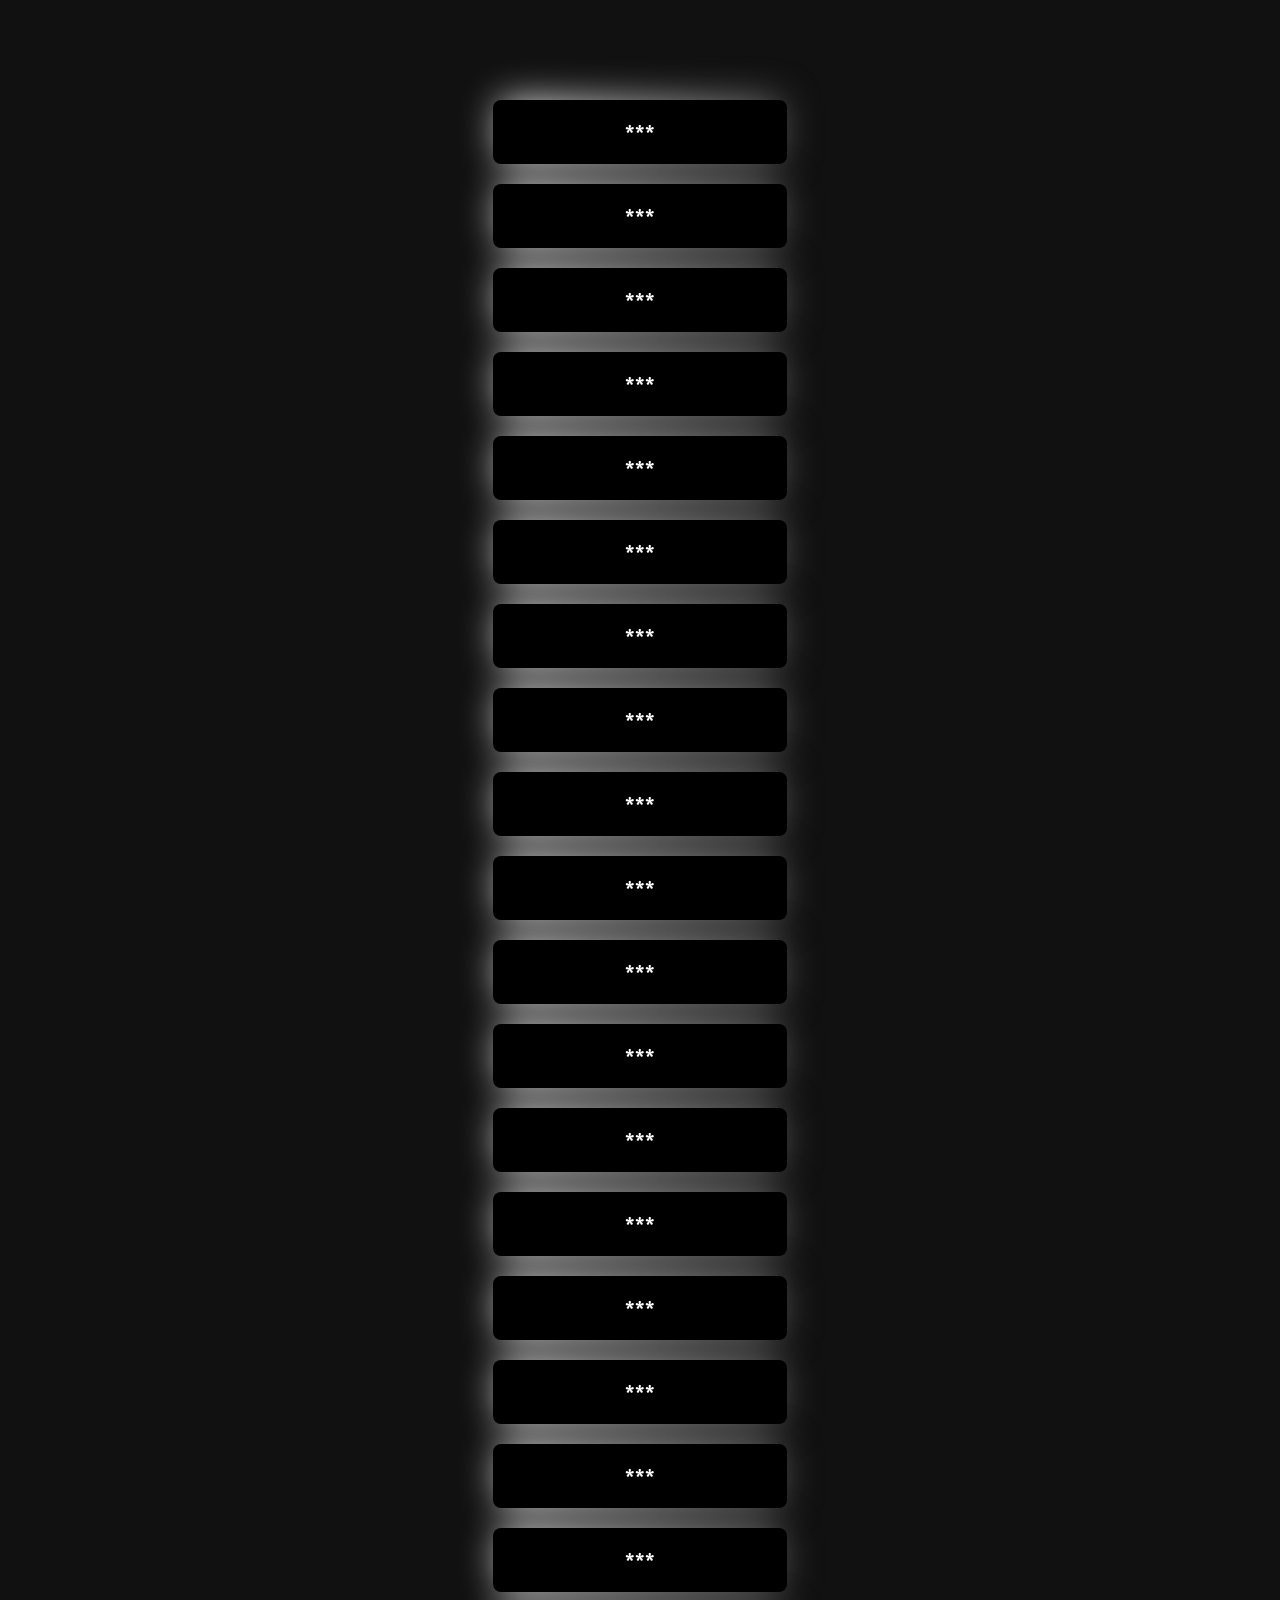
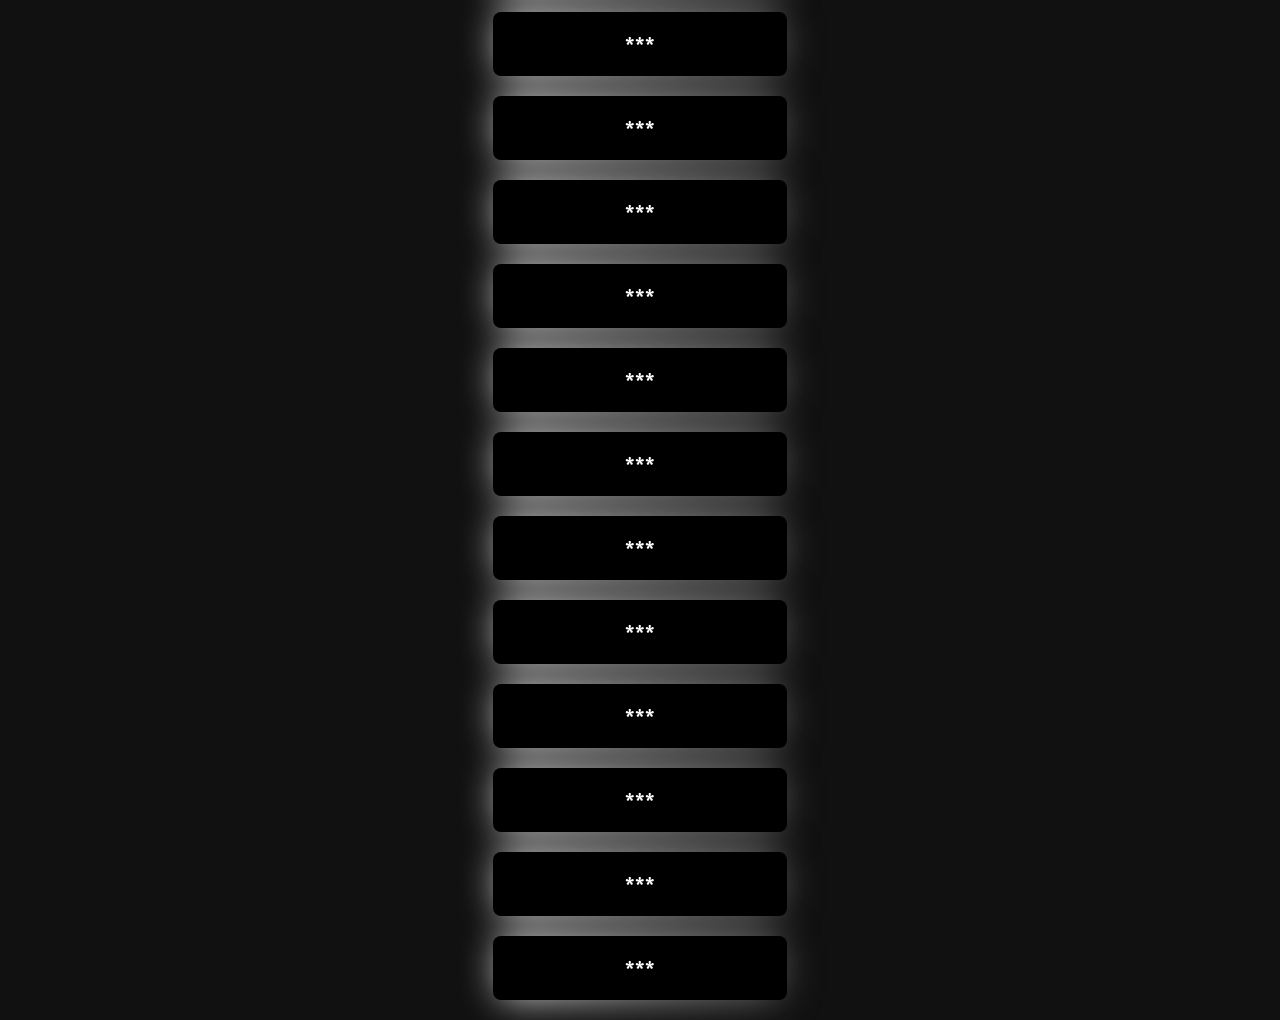
<file: asra.html>
<!DOCTYPE html>
<html lang="en">
<head>
    <meta charset="UTF-8">
    <title>أسـرانــا</title>
    <link rel="stylesheet" href="2.css" />
 <link rel="icon" href="icon.png" type="image/png"></head>
<body>

<div class="links-container">
    <a href="**" class="link1">*** </a>
    <a href="**" class="link1"> ***</a>
     <a href="**" class="link1">*** </a>
    <a href="**" class="link1"> ***</a>
     <a href="**" class="link1">*** </a>
    <a href="**" class="link1">*** </a>
    <a href="**" class="link1"> ***</a>
     <a href="**" class="link1">*** </a>
    <a href="**" class="link1"> ***</a>
     <a href="**" class="link1">*** </a>
    <a href="**" class="link1">*** </a>
    <a href="**" class="link1"> ***</a>
     <a href="**" class="link1">*** </a>
    <a href="**" class="link1"> ***</a>
     <a href="**" class="link1">*** </a>
    <a href="**" class="link1">*** </a>
    <a href="**" class="link1"> ***</a>
     <a href="**" class="link1">*** </a>
    <a href="**" class="link1"> ***</a>
     <a href="**" class="link1">*** </a>
    <a href="**" class="link1">*** </a>
    <a href="**" class="link1"> ***</a>
     <a href="**" class="link1">*** </a>
    <a href="**" class="link1"> ***</a>
     <a href="**" class="link1">*** </a>
    <a href="**" class="link1">*** </a>
    <a href="**" class="link1"> ***</a>
     <a href="**" class="link1">*** </a>
    <a href="**" class="link1"> ***</a>
     <a href="**" class="link1">*** </a>
</div>
  
</body>
</html>
</file>
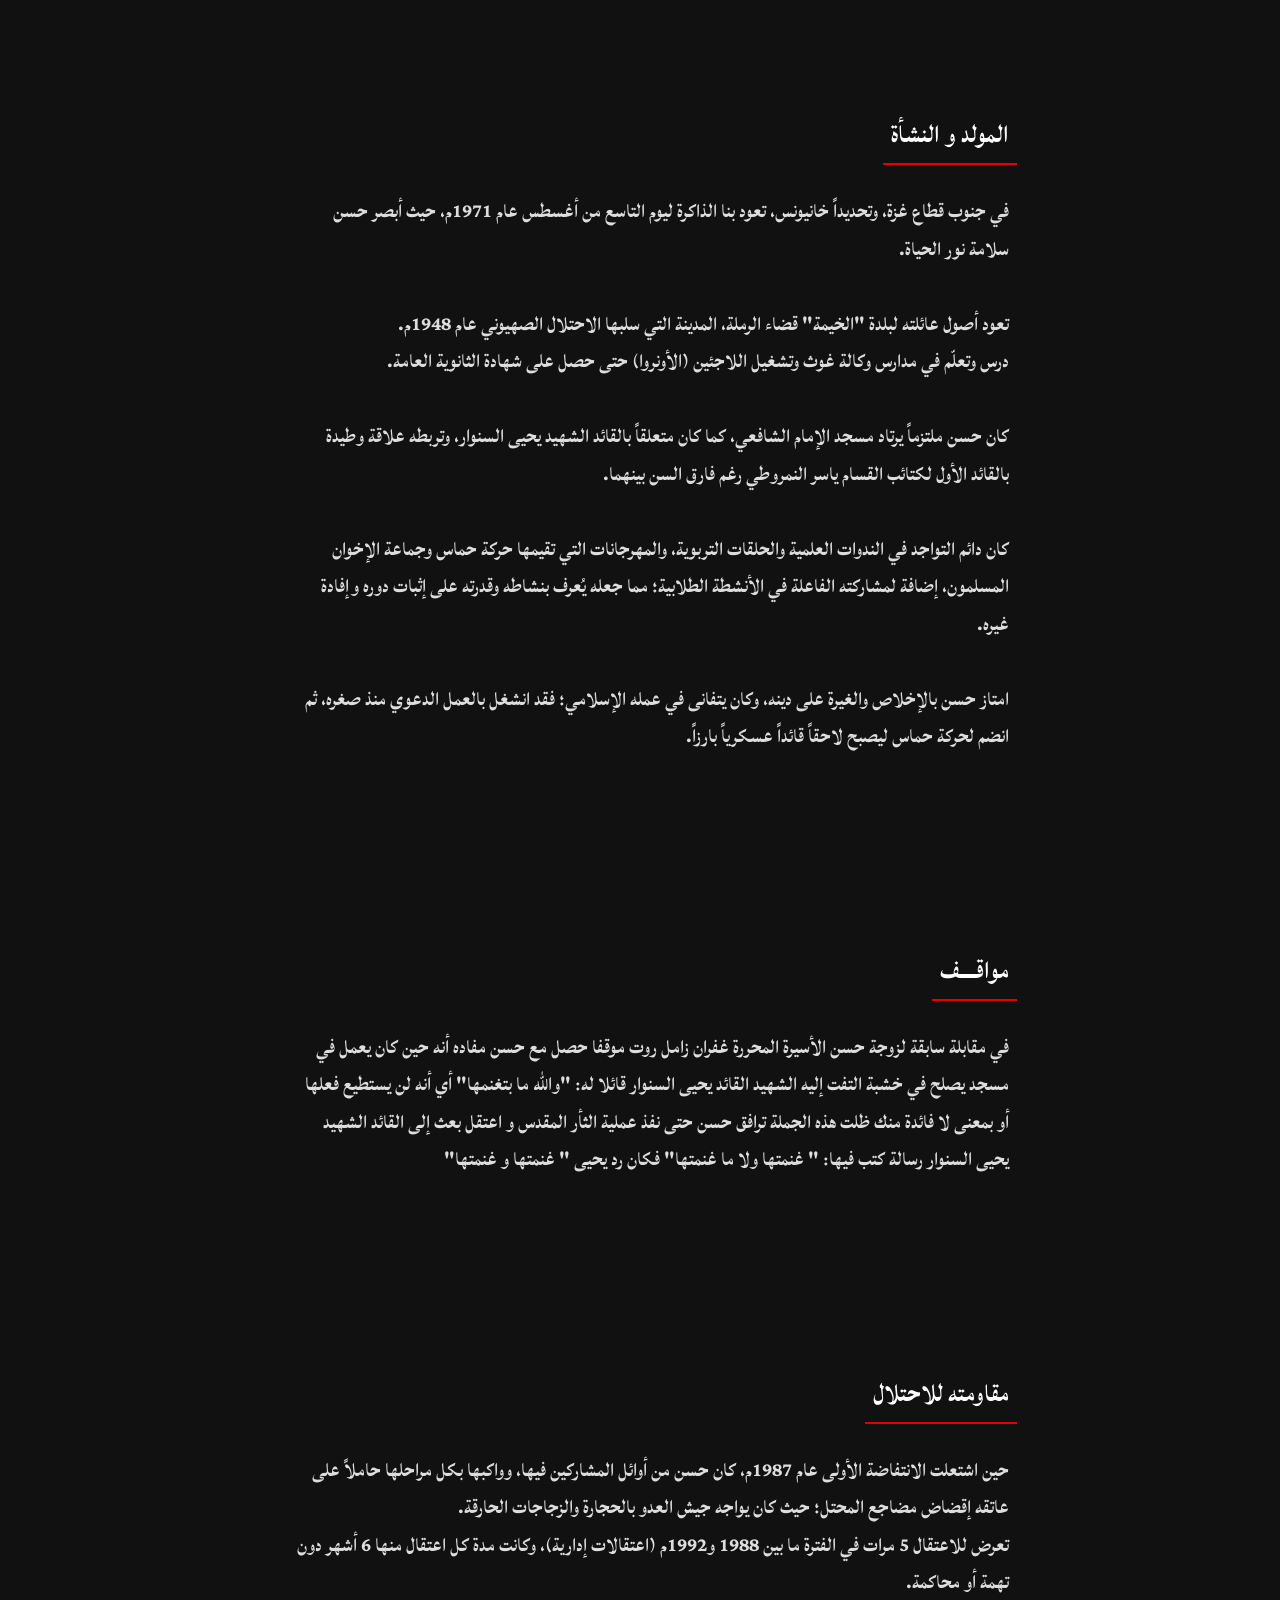
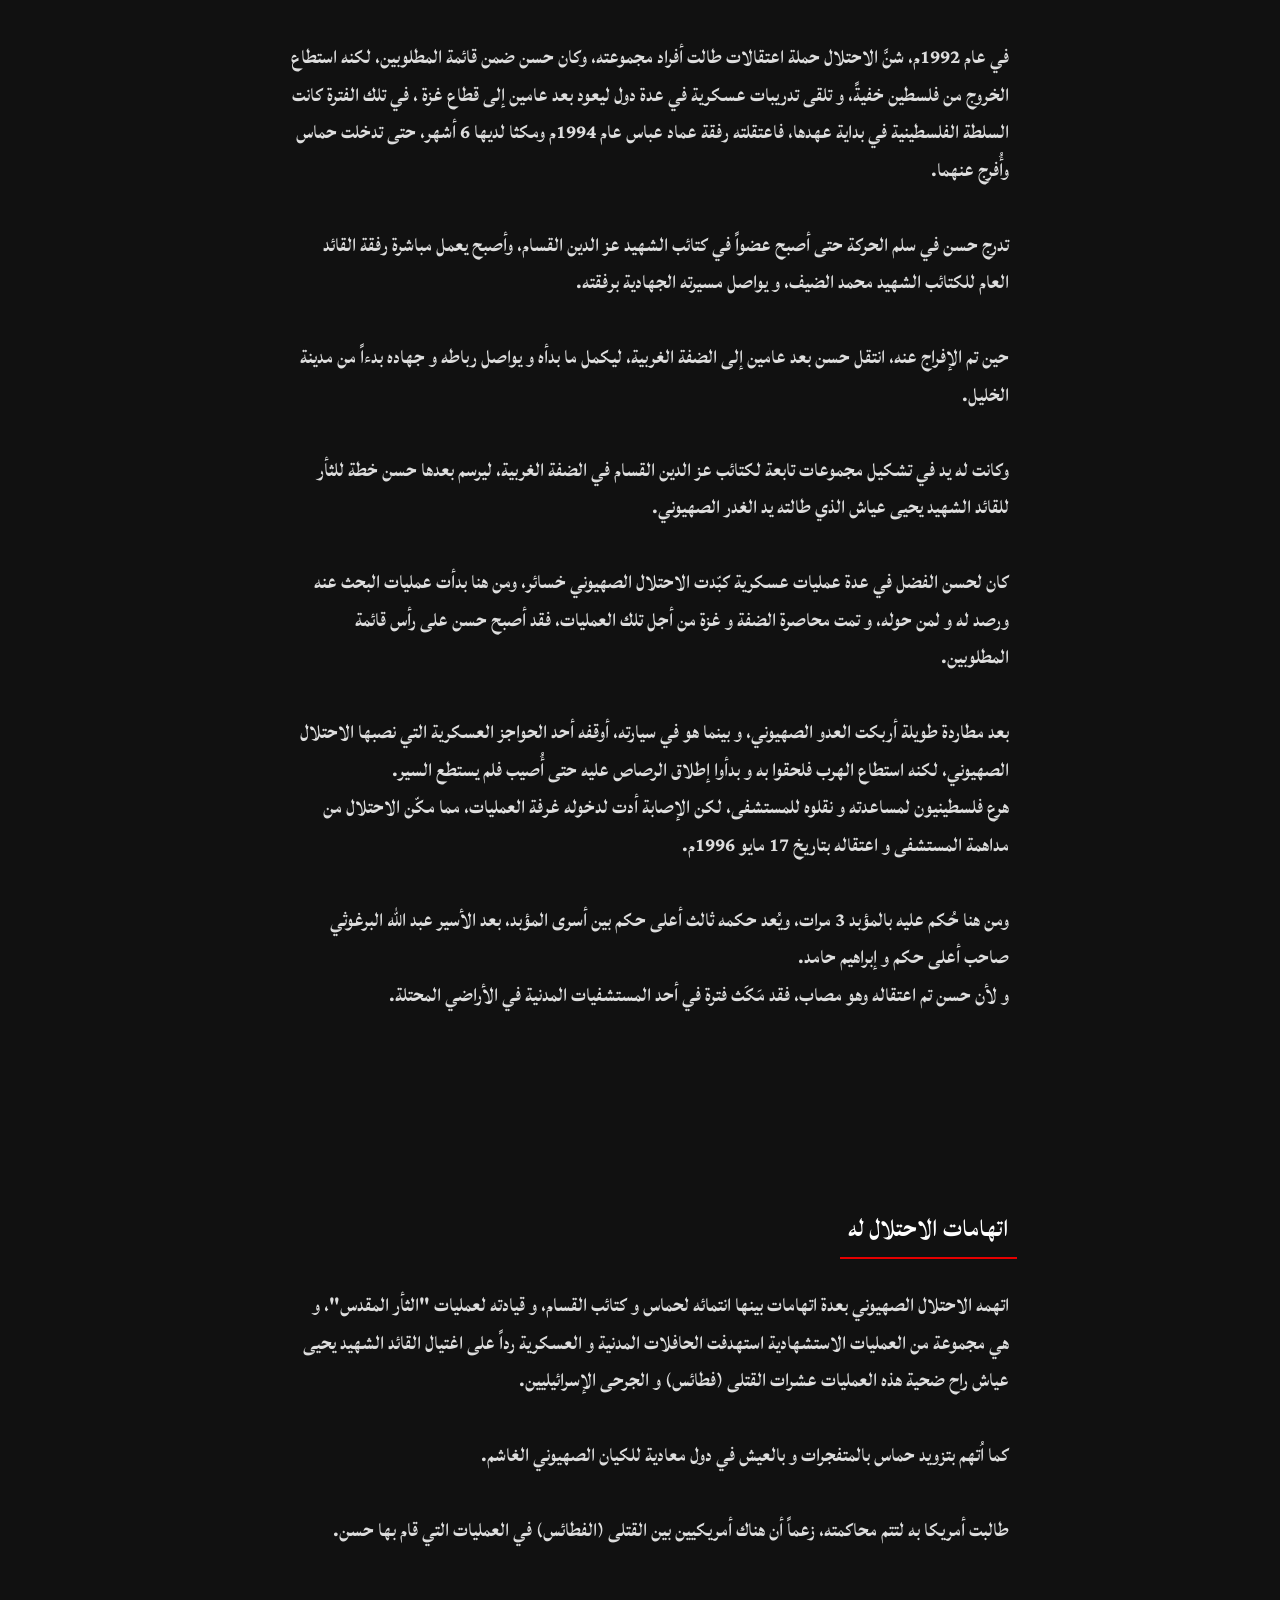
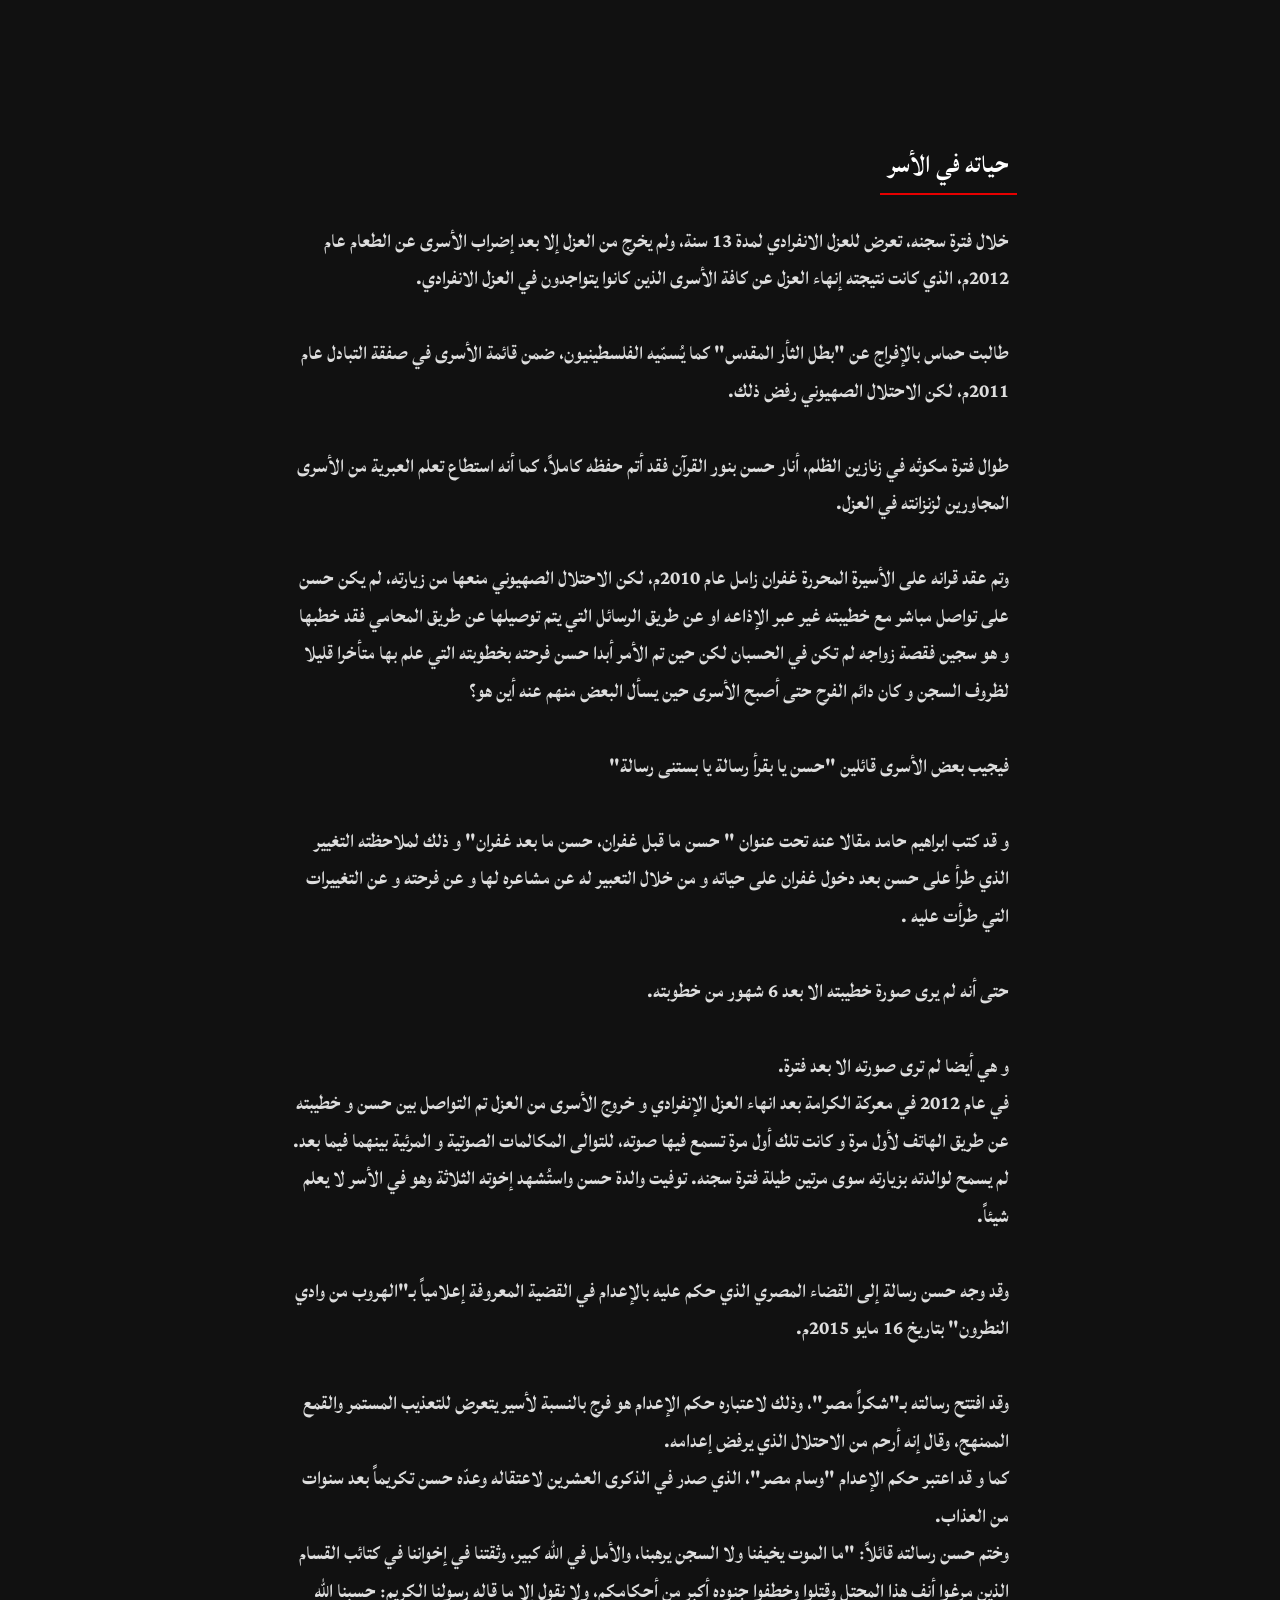
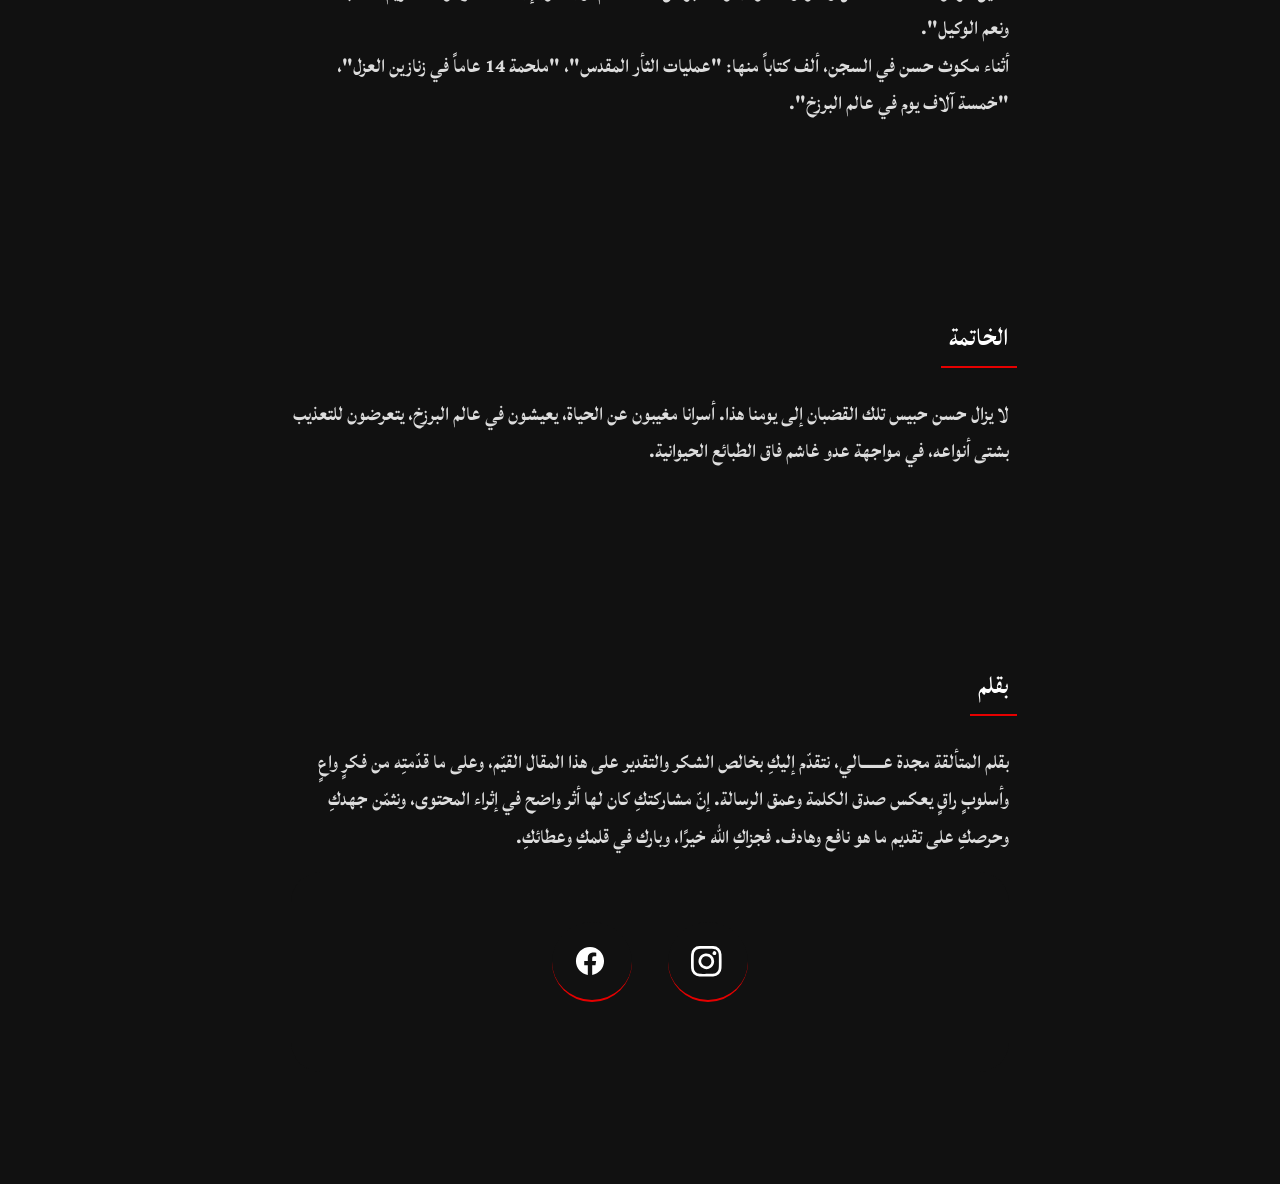
<file: hassansalama.html>
<html lang="en">
<head>
    <meta charset="UTF-8">
    <title>   حسن سلامة </title>
    <link rel="stylesheet" href="111.css" />

        <meta name="viewport" content="width=device-width.initial-scale=1.0" />
<link rel="apple-touch-icon" sizes="180x180" href="/apple-touch-icon.png">
<link rel="icon" type="image.png" sizes="32x32" href="/favicon-32x32.png">
<link rel="icon" type="image.png" sizes="16x16" href="/favicon-16x16.png">
<link rel="manifest" href="/site.webmanifest">
<link rel="stylesheet" href="https://cdnjs.cloudflare.com/ajax/libs/font-awesome/6.4.0/css/all.min.css">
<link rel="icon" href="icon.png" type="image/png"></head>
</head>
<body>
  
  
  
  
  <section id="goal"class="hero-section">
      
     
    </div>
    
    <div class="text-box">
      <h1>المولد و النشأة</h1>
     
     
      <p>
        في جنوب قطاع غزة، وتحديداً خانيونس، تعود بنا الذاكرة ليوم التاسع من أغسطس عام 1971م، حيث أبصر حسن سلامة نور الحياة.
<br>
<br>
 تعود أصول عائلته لبلدة "الخيمة" قضاء الرملة، المدينة التي سلبها الاحتلال الصهيوني عام 1948م.
          <br>
درس وتعلّم في مدارس وكالة غوث وتشغيل اللاجئين (الأونروا) حتى حصل على شهادة الثانوية العامة.
<br>
<br>
 كان حسن ملتزماً يرتاد مسجد الإمام الشافعي، كما كان متعلقاً بالقائد الشهيد يحيى السنوار، وتربطه علاقة وطيدة بالقائد الأول لكتائب القسام ياسر النمروطي رغم فارق السن بينهما.
<br>
<br>
كان دائم التواجد في الندوات العلمية والحلقات التربوية، والمهرجانات التي تقيمها حركة حماس وجماعة الإخوان المسلمون، إضافة لمشاركته الفاعلة في الأنشطة الطلابية؛ مما جعله يُعرف بنشاطه وقدرته على إثبات دوره وإفادة غيره. 
<br>
<br>
امتاز حسن بالإخلاص والغيرة على دينه، وكان يتفانى في عمله الإسلامي؛ فقد انشغل بالعمل الدعوي منذ صغره، ثم انضم لحركة حماس ليصبح لاحقاً قائداً عسكرياً بارزاً.

      </p>
    </div>


    </div>
  </section>
    
    
    
    
     <section id="goal"class="hero-section">
      
     
    </div>
    
    <div class="text-box">
      <h1> مواقــــف </h1>
     
     
      <p>
       في مقابلة سابقة لزوجة حسن الأسيرة المحررة غفران زامل روت موقفا حصل مع حسن مفاده أنه حين كان يعمل في مسجد يصلح في خشبة التفت إليه الشهيد القائد يحيى السنوار قائلا له: "والله ما بتغنمها" أي أنه لن يستطيع فعلها أو بمعنى لا فائدة منك ظلت هذه الجملة ترافق حسن حتى نفذ عملية الثأر المقدس و اعتقل بعث إلى القائد الشهيد يحيى السنوار رسالة كتب فيها: " غنمتها ولا ما غنمتها" فكان رد يحيى " غنمتها و غنمتها"
      </p>
    </div>


    </div>
  </section>
    
<section id="goal"class="hero-section">

         
    </div>
    
    <div class="text-box">
      <h1>مقاومته للاحتلال</h1>
     

      <p>
   
        حين اشتعلت الانتفاضة الأولى عام 1987م، كان حسن من أوائل المشاركين فيها، وواكبها بكل مراحلها حاملاً على عاتقه إقضاض مضاجع المحتل؛ حيث كان يواجه جيش العدو بالحجارة والزجاجات الحارقة. 
          <br>
          تعرض للاعتقال 5 مرات في الفترة ما بين 1988 و1992م (اعتقالات إدارية)، وكانت مدة كل اعتقال منها 6 أشهر دون تهمة أو محاكمة.
<br>
<br>
في عام 1992م، شنَّ الاحتلال حملة اعتقالات طالت أفراد مجموعته، وكان حسن ضمن قائمة المطلوبين، لكنه استطاع الخروج من فلسطين خفيةً، و تلقى تدريبات عسكرية في عدة دول ليعود بعد عامين إلى قطاع غزة ، في تلك الفترة كانت السلطة الفلسطينية في بداية عهدها، فاعتقلته رفقة عماد عباس عام 1994م ومكثا لديها 6 أشهر، حتى تدخلت حماس وأُفرج عنهما.
<br>
<br>
تدرج حسن في سلم الحركة حتى أصبح عضواً في كتائب الشهيد عز الدين القسام، وأصبح يعمل مباشرة رفقة القائد العام للكتائب الشهيد محمد الضيف، و يواصل مسيرته الجهادية برفقته.
<br>
<br>
حين تم الإفراج عنه، انتقل حسن بعد عامين إلى الضفة الغربية، ليكمل ما بدأه و يواصل رباطه و جهاده بدءاً من مدينة الخليل. 
<br>
<br>
وكانت له يد في تشكيل مجموعات تابعة لكتائب عز الدين القسام في الضفة الغربية، ليرسم بعدها حسن خطة للثأر للقائد الشهيد يحيى عياش الذي طالته يد الغدر الصهيوني.
<br>
<br>
كان لحسن الفضل في عدة عمليات عسكرية كبّدت الاحتلال الصهيوني خسائر، ومن هنا بدأت عمليات البحث عنه ورصد له و لمن حوله، و تمت محاصرة الضفة و غزة من أجل تلك العمليات، فقد أصبح حسن على رأس قائمة المطلوبين.
<br>
<br>
بعد مطاردة طويلة أربكت العدو الصهيوني، و بينما هو في سيارته، أوقفه أحد الحواجز العسكرية التي نصبها الاحتلال الصهيوني، لكنه استطاع الهرب فلحقوا به و بدأوا إطلاق الرصاص عليه حتى أُصيب فلم يستطع السير.
          <br>
          هرع فلسطينيون لمساعدته و نقلوه للمستشفى، لكن الإصابة أدت لدخوله غرفة العمليات، مما مكّن الاحتلال من مداهمة المستشفى و اعتقاله بتاريخ 17 مايو 1996م.
<br>
<br>
ومن هنا حُكم عليه بالمؤبد 3 مرات، ويُعد حكمه ثالث أعلى حكم بين أسرى المؤبد، بعد الأسير عبد الله البرغوثي صاحب أعلى حكم و إبراهيم حامد. 
    <br>      
          و لأن حسن تم اعتقاله وهو مصاب، فقد مَكَث فترة في أحد المستشفيات المدنية في الأراضي المحتلة.




                        </p>
           </div>


    </div>
  </section>
  





  <section id="goal"class="hero-section">
      
      
    </div>
    
    <div class="text-box">
      <h1> اتهامات الاحتلال له  </h1>
     
     
      <p>
        
اتهمه الاحتلال الصهيوني بعدة اتهامات بينها انتمائه لحماس و كتائب القسام، و قيادته لعمليات "الثأر المقدس"، و هي مجموعة من العمليات الاستشهادية استهدفت الحافلات المدنية و العسكرية رداً على اغتيال القائد الشهيد يحيى عياش راح ضحية هذه العمليات عشرات القتلى (فطائس) و الجرحى الإسرائيليين. 
<br>
<br>
كما اُتهم بتزويد حماس بالمتفجرات و بالعيش في دول معادية للكيان الصهيوني الغاشم.
<br>
<br>
طالبت أمريكا به لتتم محاكمته، زعماً أن هناك أمريكيين بين القتلى (الفطائس) في العمليات التي قام بها حسن.



    </p>
    </div>



    </div>
  </section>
  



   <section id="goal"class="hero-section">
      
      
    </div>
    
    <div class="text-box">
      <h1> حياته في الأسر  </h1>
     
     
      <p>
خلال فترة سجنه، تعرض للعزل الانفرادي لمدة 13 سنة، ولم يخرج من العزل إلا بعد إضراب الأسرى عن الطعام عام 2012م، الذي كانت نتيجته إنهاء العزل عن كافة الأسرى الذين كانوا يتواجدون في العزل الانفرادي.
<br>
          <br>
طالبت حماس بالإفراج عن "بطل الثأر المقدس" كما يُسمّيه الفلسطينيون، ضمن قائمة الأسرى في صفقة التبادل عام 2011م، لكن الاحتلال الصهيوني رفض ذلك.
<br>
          <br>
طوال فترة مكوثه في زنازين الظلم، أنار حسن بنور القرآن فقد أتم حفظه كاملاً، كما أنه استطاع تعلم العبرية من الأسرى المجاورين لزنزانته في العزل.
<br>
          <br>

          
          وتم عقد قرانه على الأسيرة المحررة غفران زامل عام 2010م، لكن الاحتلال الصهيوني منعها من زيارته، لم يكن حسن على تواصل مباشر مع خطيبته غير عبر الإذاعه او عن طريق الرسائل التي يتم توصيلها عن طريق المحامي فقد خطبها و هو سجين فقصة زواجه لم تكن في الحسبان لكن حين تم الأمر أبدا حسن فرحته بخطوبته التي علم بها متأخرا قليلا لظروف السجن و كان دائم الفرح حتى أصبح الأسرى حين يسأل البعض منهم عنه أين هو؟
<br>
          <br>
          فيجيب بعض الأسرى قائلين "حسن يا بقرأ رسالة يا بستنى رسالة"
          <br>
          <br>
و قد كتب ابراهيم حامد مقالا عنه تحت عنوان " حسن ما قبل غفران، حسن ما بعد غفران" و ذلك لملاحظته التغيير الذي طرأ على حسن بعد دخول غفران على حياته و من خلال التعبير له عن مشاعره لها و عن فرحته و عن التغييرات التي طرأت عليه
          .
          <br>
          <br>
حتى أنه لم يرى صورة خطيبته الا بعد 6 شهور من خطوبته. 
          <br>
          <br>
و هي أيضا لم ترى صورته الا بعد فترة. 
          <br>
في عام 2012 في معركة الكرامة  بعد انهاء العزل الإنفرادي و خروج الأسرى من العزل تم التواصل بين حسن و خطيبته عن طريق الهاتف لأول مرة و كانت تلك أول مرة تسمع فيها صوته، للتوالى المكالمات الصوتية و المرئية بينهما فيما بعد.
          <br>
  لم يسمح لوالدته بزيارته سوى مرتين طيلة فترة سجنه. توفيت والدة حسن واستُشهد إخوته الثلاثة وهو في الأسر لا يعلم شيئاً.
<br>
          <br>
وقد وجه حسن رسالة إلى القضاء المصري الذي حكم عليه بالإعدام في القضية المعروفة إعلامياً بـ"الهروب من وادي النطرون" بتاريخ 16 مايو 2015م. 
<br>
          <br>
وقد افتتح رسالته بـ"شكراً مصر"، وذلك لاعتباره حكم الإعدام هو فرج بالنسبة لأسير يتعرض للتعذيب المستمر والقمع الممنهج، وقال إنه أرحم من الاحتلال الذي يرفض إعدامه.
<br>
كما و قد اعتبر حكم الإعدام "وسام مصر"، الذي صدر في الذكرى العشرين لاعتقاله وعدّه حسن تكريماً بعد سنوات من العذاب. 
<br>
وختم حسن رسالته قائلاً: "ما الموت يخيفنا ولا السجن يرهبنا، والأمل في الله كبير، وثقتنا في إخواننا في كتائب القسام الذين مرغوا أنف هذا المحتل وقتلوا وخطفوا جنوده أكبر من أحكامكم، ولا نقول إلا ما قاله رسولنا الكريم: حسبنا الله ونعم الوكيل".
<br>
أثناء مكوث حسن في السجن، ألف كتاباً منها: "عمليات الثأر المقدس"، "ملحمة 14 عاماً في زنازين العزل"، "خمسة آلاف يوم في عالم البرزخ".
    
      </p>
    </div>




    </div>
  </section>
  
  <section id="goal"class="hero-section">
      
      
    </div>
    
    <div class="text-box">
      <h1>    الخاتمة</h1>
     
     
      <p>
لا يزال حسن حبيس تلك القضبان إلى يومنا هذا. أسرانا مغيبون عن الحياة، يعيشون في عالم البرزخ، يتعرضون للتعذيب بشتى أنواعه، في مواجهة عدو غاشم فاق الطبائع الحيوانية.                      
     

      
      </p>
    </div>


    </div>
  </section>
  

  
    <section id="goal"class="hero-section">
      
      
    </div>
    
    <div class="text-box">
      <h1>بقلم</h1>
    
     
      <p>
بقلم المتألقة  مجدة عـــــــالي، نتقدّم إليكِ بخالص الشكر والتقدير على هذا المقال القيّم، وعلى ما قدّمتِه من فكرٍ واعٍ وأسلوبٍ راقٍ يعكس صدق الكلمة وعمق الرسالة. إنّ مشاركتكِ كان لها أثر واضح في إثراء المحتوى، ونثمّن جهدكِ وحرصكِ على تقديم ما هو نافع وهادف. فجزاكِ الله خيرًا، وبارك في قلمكِ وعطائكِ.
          <br>
  



          <section id="contact" class="page-section">

   
  
            <ul class="example-1">
             
              
          
       
          
          
          
          
              <li class="icon-content">
                <a
                  href="https://www.instagram.com/mejdaali67?igsh=cDZzaWx4YzJ0Z2Fv"
                  aria-label="Pinterest"
                  data-social="pinterest"
                  class="link"
                >
                  <svg version="1.1" viewBox="0 0 100 100" xml:space="preserve">
                    <path
                      d="M60 45a15 15 0 1 0 -4.395 10.61A14.4 14.4 0 0 0 60 45.225l-0.004 -0.237zm8.1 0a23.006 23.006 0 1 1 -6.738 -16.347 22.2 22.2 0 0 1 6.742 15.96l-0.004 0.41v-0.02zm6.327 -24.022v0.008a5.4 5.4 0 1 1 -1.582 -3.818 5.177 5.177 0 0 1 1.556 3.705v0.11zm-29.4 -12.9 -4.482 -0.03q-4.072 -0.03 -6.184 0t-5.655 0.176a47.143 47.143 0 0 0 -6.312 0.638l0.273 -0.038a23.571 23.571 0 0 0 -4.362 1.136l0.16 -0.052a15.446 15.446 0 0 0 -8.52 8.452l-0.038 0.102a22.543 22.543 0 0 0 -1.065 4.062l-0.02 0.138a45 45 0 0 0 -0.597 5.96l-0.004 0.08q-0.147 3.548 -0.176 5.655t0 6.184 0.03 4.482 -0.03 4.482 0 6.184 0.176 5.655c0.075 2.193 0.292 4.275 0.638 6.312l-0.038 -0.273a23.571 23.571 0 0 0 1.136 4.362l-0.052 -0.16a15.446 15.446 0 0 0 8.452 8.52l0.102 0.038c1.192 0.446 2.606 0.82 4.062 1.065l0.138 0.02c1.758 0.308 3.84 0.525 5.955 0.597l0.08 0.004q3.548 0.147 5.655 0.176t6.184 0l4.455 -0.09 4.482 0.03q4.072 0.03 6.184 0t5.655 -0.176a47.143 47.143 0 0 0 6.312 -0.638l-0.273 0.038a23.571 23.571 0 0 0 4.362 -1.136l-0.16 0.052a15.446 15.446 0 0 0 8.52 -8.452l0.038 -0.102c0.446 -1.192 0.82 -2.606 1.065 -4.062l0.02 -0.138c0.308 -1.758 0.525 -3.84 0.597 -5.955l0.004 -0.08q0.147 -3.548 0.176 -5.655t0 -6.184 -0.03 -4.482 0.03 -4.482 0 -6.184 -0.176 -5.655a47.143 47.143 0 0 0 -0.638 -6.312l0.038 0.273a23.743 23.743 0 0 0 -1.136 -4.362l0.052 0.16a15.446 15.446 0 0 0 -8.452 -8.52l-0.102 -0.038a22.543 22.543 0 0 0 -4.062 -1.065l-0.138 -0.02a45 45 0 0 0 -5.955 -0.597l-0.08 -0.004q-3.548 -0.147 -5.655 -0.176t-6.184 0zM90 45q0 13.418 -0.3 18.574a24.9 24.9 0 0 1 -26.194 26.13l0.06 0.004q-5.157 0.3 -18.574 0.3t-18.574 -0.3A24.9 24.9 0 0 1 0.286 63.514l-0.004 0.06q-0.3 -5.157 -0.3 -18.574t0.3 -18.574A24.9 24.9 0 0 1 26.478 0.297l-0.058 -0.005q5.157 -0.3 18.574 -0.3t18.574 0.3a24.9 24.9 0 0 1 26.13 26.194l0.004 -0.06Q90 31.578 90 45"
                      fill="currentColor"
                    ></path>
                  </svg>
                </a>
                <div class="tooltip">Instagram</div>
              </li>
          
          
          
          
            
          
              <li class="icon-content">
                <a
                  href="https://www.facebook.com/mejda.ali.96629"
                  aria-label="Spotify"
                  data-social="spotify"
                  class="link"
                >
                  <svg xmlns="http://www.w3.org/2000/svg" width="20" height="20">
                    <path
                      d="M29.059 15.085C29.058 7.322 22.764 1.028 15 1.028S0.941 7.323 0.941 15.087c0 6.989 5.1 12.787 11.781 13.875l0.081 0.011V19.15H9.232v-4.065h3.57v-3.096a4.962 4.962 0 0 1 5.329 -5.469l-0.017 -0.001c1.124 0.016 2.212 0.115 3.273 0.292l-0.126 -0.018v3.459h-1.774a2.033 2.033 0 0 0 -2.291 2.204l-0.001 -0.008v2.636h3.899l-0.623 4.065h-3.276v9.823c6.762 -1.101 11.862 -6.899 11.863 -13.888"
                      fill="currentColor"
                    ></path>
                  </svg>
                </a>
                <div class="tooltip">Facebook</div>
              </li>
          
            
            </ul>
            
          
          
             
            </section> 
          
            <script>
              document.addEventListener('contextmenu', event => event.preventDefault());
              document.addEventListener('copy', event => event.preventDefault());
            </script>


<script>
  document.addEventListener('DOMContentLoaded', function () {
    // منع تحديد النص
    document.body.onselectstart = function () { return false; };

    // منع السحب
    document.body.ondragstart = function () { return false; };

    // منع كليك يمين
    document.body.oncontextmenu = function () { return false; };
  });
</script>




</body>
</html>
</file>
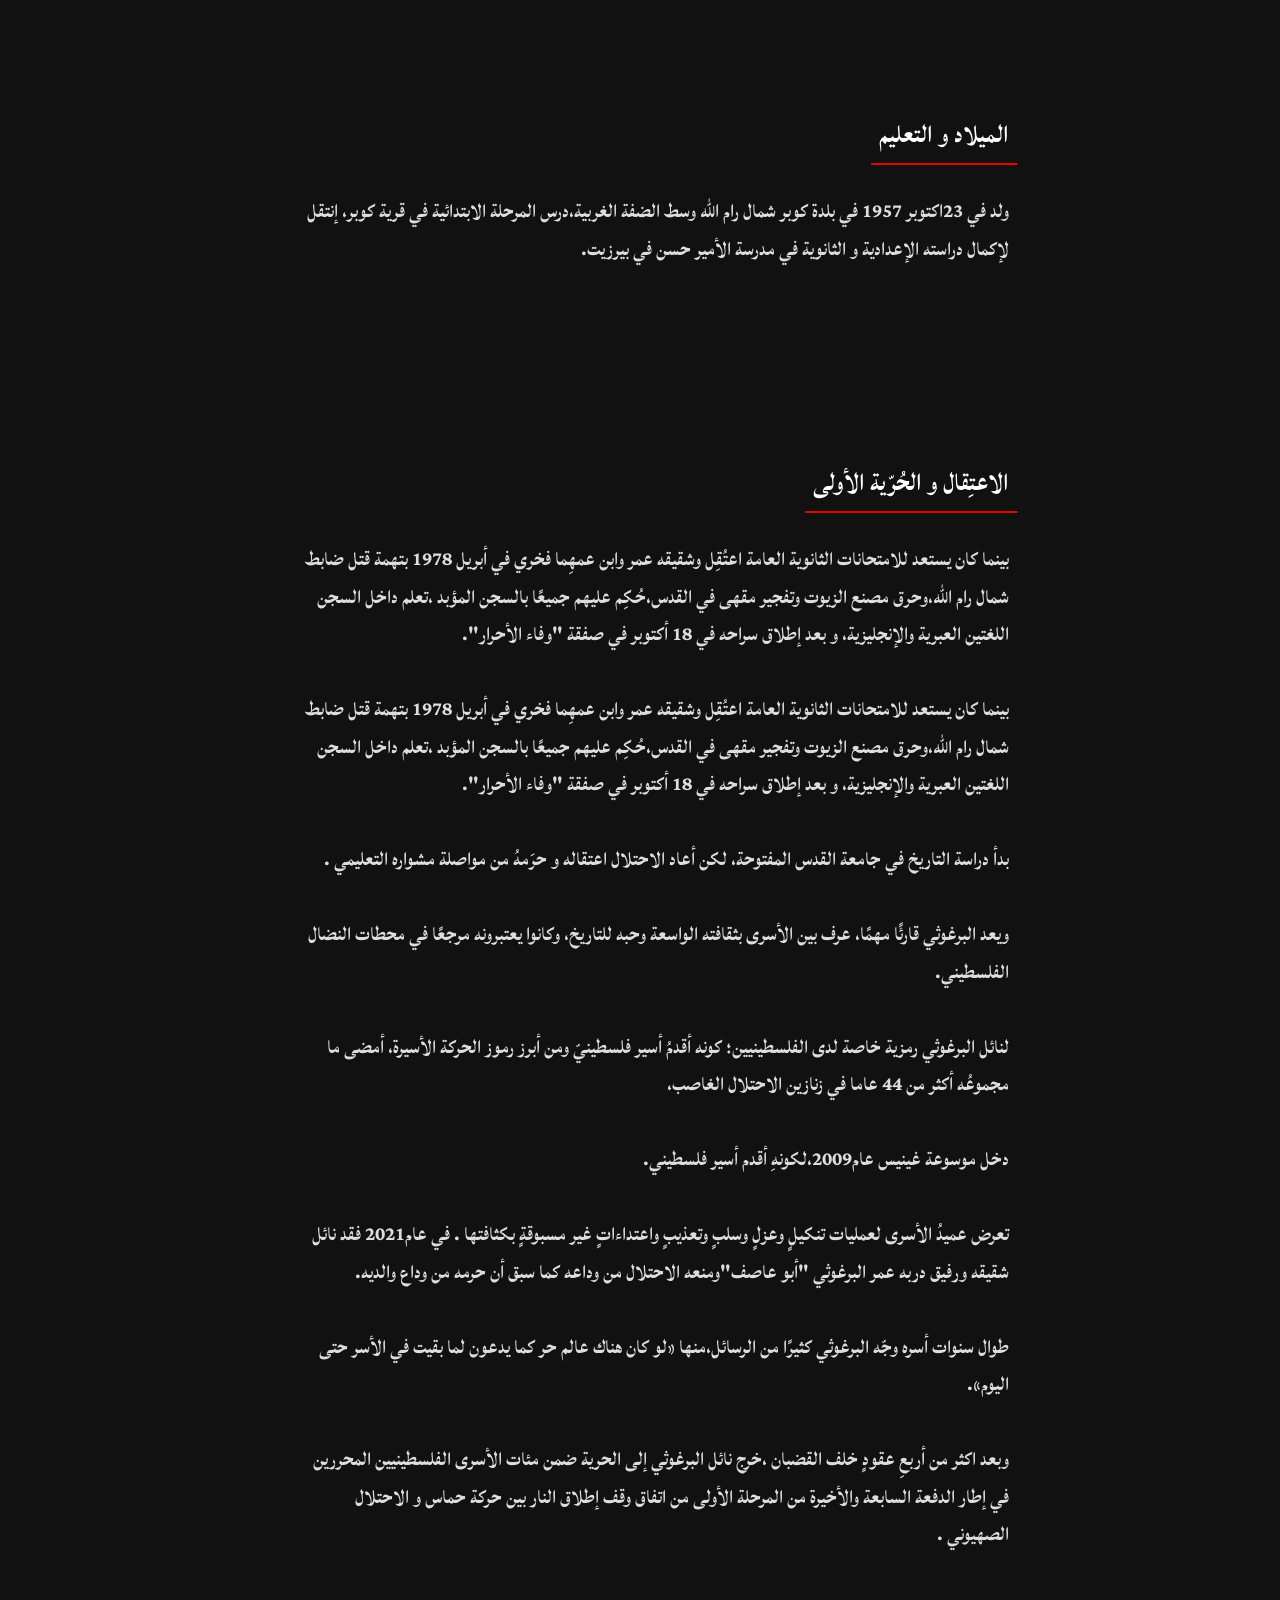
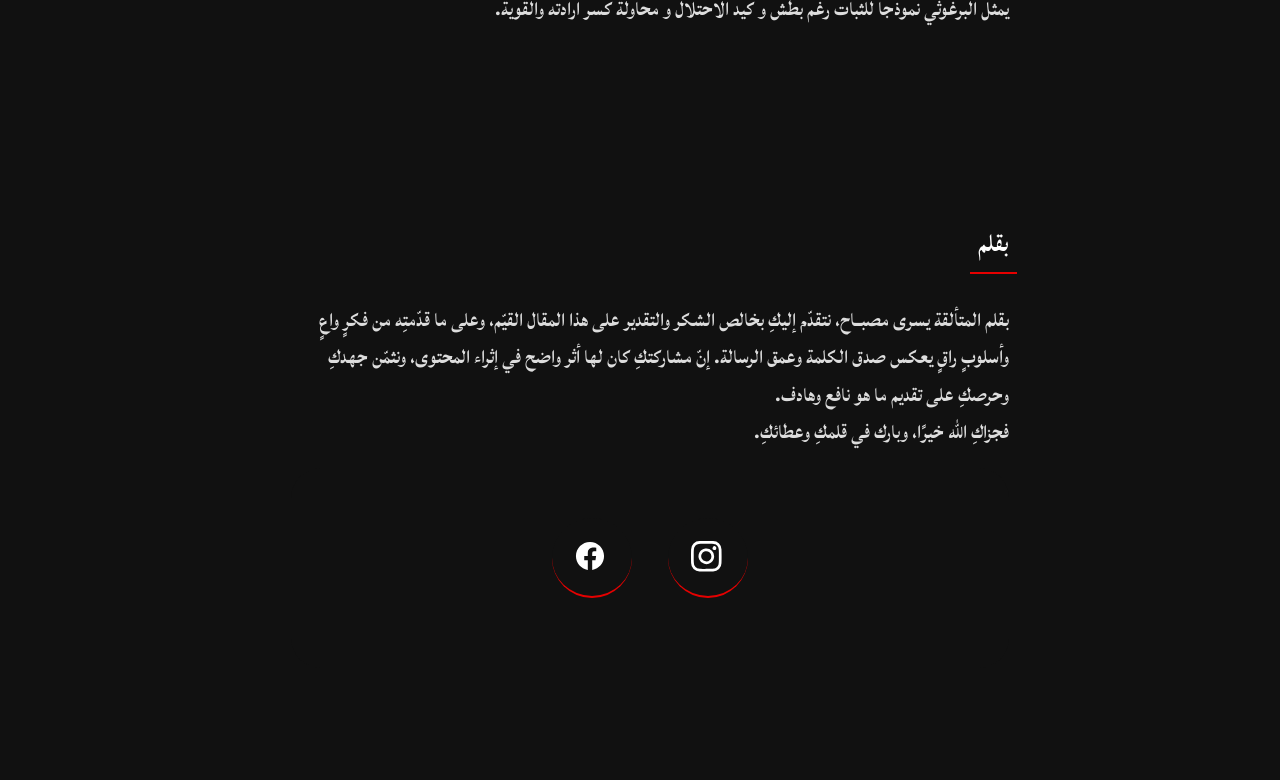
<file: nael.html>
<html lang="en">
<head>
    <meta charset="UTF-8">
    <title> عميد الأسرى نائل البرغوثي </title>
    <link rel="stylesheet" href="111.css" />

        <meta name="viewport" content="width=device-width.initial-scale=1.0" />
<link rel="apple-touch-icon" sizes="180x180" href="/apple-touch-icon.png">
<link rel="icon" type="image.png" sizes="32x32" href="/favicon-32x32.png">
<link rel="icon" type="image.png" sizes="16x16" href="/favicon-16x16.png">
<link rel="manifest" href="/site.webmanifest">
<link rel="stylesheet" href="https://cdnjs.cloudflare.com/ajax/libs/font-awesome/6.4.0/css/all.min.css">
<link rel="icon" href="icon.png" type="image/png"></head>
</head>
<body>




  <section id="goal"class="hero-section">


    </div>

    <div class="text-box">
      <h1> الميلاد و التعليم</h1>


      <p>

        ولد في 23اكتوبر 1957 في بلدة كوبر شمال رام الله وسط الضفة الغربية،درس المرحلة الابتدائية في قرية كوبر، إنتقل لإكمال دراسته الإعدادية و الثانوية في مدرسة الأمير حسن في بيرزيت.

      </p>
    </div>


    </div>
  </section>






<section id="goal"class="hero-section">


    </div>

    <div class="text-box">
      <h1> الاعتِقال و الحُرّية الأولى </h1>


      <p>

        بينما كان يستعد للامتحانات الثانوية العامة اعتُقِل وشقيقه عمر وابن عمهِما فخري في أبريل 1978 بتهمة قتل ضابط شمال رام الله،وحرق مصنع الزيوت وتفجير مقهى في القدس،حُكِم عليهم جميعًا بالسجن المؤبد ،تعلم داخل السجن اللغتين العبرية والإنجليزية، و بعد إطلاق سراحه في 18 أكتوبر  في صفقة "وفاء الأحرار".
<br>
<br>
بينما كان يستعد للامتحانات الثانوية العامة اعتُقِل وشقيقه عمر وابن عمهِما فخري في أبريل 1978 بتهمة قتل ضابط شمال رام الله،وحرق مصنع الزيوت وتفجير مقهى في القدس،حُكِم عليهم جميعًا بالسجن المؤبد ،تعلم داخل السجن اللغتين العبرية والإنجليزية، و بعد إطلاق سراحه في 18 أكتوبر  في صفقة "وفاء الأحرار".
<br>
<br>
بدأ دراسة التاريخ في جامعة القدس المفتوحة، لكن أعاد الاحتلال اعتقاله و حرَمهُ من مواصلة مشواره التعليمي .
<br>
<br>
ويعد البرغوثي قارئًا مهمًا، عرف بين الأسرى بثقافته الواسعة وحبه للتاريخ، وكانوا يعتبرونه مرجعًا في محطات النضال الفلسطيني.
<br>
<br>
لنائل البرغوثي رمزية خاصة لدى الفلسطينيين؛ كونه أقدمُ أسير فلسطينيّ ومن أبرز رموز الحركة الأسيرة، أمضى ما مجموعُه أكثر من 44 عاما في زنازين الاحتلال الغاصب،
<br>
<br>

دخل موسوعة غينيس عام2009،لكونهِ أقدم أسير فلسطيني.
<br>
<br>
تعرض عميدُ الأسرى لعمليات تنكيلٍ وعزلٍ وسلبٍ وتعذيبٍ واعتداءاتٍ غير مسبوقةٍ بكثافتها . 
في عام2021 فقد نائل شقيقه ورفيق دربه عمر البرغوثي "أبو عاصف"ومنعه الاحتلال من وداعه كما سبق أن حرمه من وداع والديه.
<br>
<br>
طوال سنوات أسره وجّه البرغوثي كثيرًا من الرسائل،منها «لو كان هناك عالم حر كما يدعون لما بقيت في الأسر حتى اليوم».
<br>
<br>
وبعد اكثر من أربعِ عقودٍ خلف القضبان ،خرج نائل البرغوثي إلى الحرية ضمن مئات الأسرى الفلسطينيين المحررين في إطار الدفعة السابعة والأخيرة من المرحلة  الأولى من اتفاق وقف إطلاق النار بين حركة حماس و الاحتلال الصهيوني .
<br>
<br>
يمثل البرغوثي نموذجا للثبات رغم بطش و كيد الاحتلال و محاولة كسر ارادته والقوية.

                        </p>
           </div>


    </div>
  </section>




    <section id="goal"class="hero-section">


    </div>

    <div class="text-box">
      <h1>بقلم</h1>


      <p>
بقلم المتألقة يسرى مصبــاح، نتقدّم إليكِ بخالص الشكر والتقدير على هذا المقال القيّم، وعلى ما قدّمتِه من فكرٍ واعٍ وأسلوبٍ راقٍ يعكس صدق الكلمة وعمق الرسالة. إنّ مشاركتكِ كان لها أثر واضح في إثراء المحتوى، ونثمّن جهدكِ وحرصكِ على تقديم ما هو نافع وهادف.
<br> 
 فجزاكِ الله خيرًا، وبارك في قلمكِ وعطائكِ.
          <br>




          <section id="contact" class="page-section">



            <ul class="example-1">








              <li class="icon-content">
                <a
                  href="https://www.instagram.com/messbah_youssra?igsh=aDYzcGR4bGt5OGZi"
                  aria-label="Pinterest"
                  data-social="pinterest"
                  class="link"
                >
                  <svg version="1.1" viewBox="0 0 100 100" xml:space="preserve">
                    <path
                      d="M60 45a15 15 0 1 0 -4.395 10.61A14.4 14.4 0 0 0 60 45.225l-0.004 -0.237zm8.1 0a23.006 23.006 0 1 1 -6.738 -16.347 22.2 22.2 0 0 1 6.742 15.96l-0.004 0.41v-0.02zm6.327 -24.022v0.008a5.4 5.4 0 1 1 -1.582 -3.818 5.177 5.177 0 0 1 1.556 3.705v0.11zm-29.4 -12.9 -4.482 -0.03q-4.072 -0.03 -6.184 0t-5.655 0.176a47.143 47.143 0 0 0 -6.312 0.638l0.273 -0.038a23.571 23.571 0 0 0 -4.362 1.136l0.16 -0.052a15.446 15.446 0 0 0 -8.52 8.452l-0.038 0.102a22.543 22.543 0 0 0 -1.065 4.062l-0.02 0.138a45 45 0 0 0 -0.597 5.96l-0.004 0.08q-0.147 3.548 -0.176 5.655t0 6.184 0.03 4.482 -0.03 4.482 0 6.184 0.176 5.655c0.075 2.193 0.292 4.275 0.638 6.312l-0.038 -0.273a23.571 23.571 0 0 0 1.136 4.362l-0.052 -0.16a15.446 15.446 0 0 0 8.452 8.52l0.102 0.038c1.192 0.446 2.606 0.82 4.062 1.065l0.138 0.02c1.758 0.308 3.84 0.525 5.955 0.597l0.08 0.004q3.548 0.147 5.655 0.176t6.184 0l4.455 -0.09 4.482 0.03q4.072 0.03 6.184 0t5.655 -0.176a47.143 47.143 0 0 0 6.312 -0.638l-0.273 0.038a23.571 23.571 0 0 0 4.362 -1.136l-0.16 0.052a15.446 15.446 0 0 0 8.52 -8.452l0.038 -0.102c0.446 -1.192 0.82 -2.606 1.065 -4.062l0.02 -0.138c0.308 -1.758 0.525 -3.84 0.597 -5.955l0.004 -0.08q0.147 -3.548 0.176 -5.655t0 -6.184 -0.03 -4.482 0.03 -4.482 0 -6.184 -0.176 -5.655a47.143 47.143 0 0 0 -0.638 -6.312l0.038 0.273a23.743 23.743 0 0 0 -1.136 -4.362l0.052 0.16a15.446 15.446 0 0 0 -8.452 -8.52l-0.102 -0.038a22.543 22.543 0 0 0 -4.062 -1.065l-0.138 -0.02a45 45 0 0 0 -5.955 -0.597l-0.08 -0.004q-3.548 -0.147 -5.655 -0.176t-6.184 0zM90 45q0 13.418 -0.3 18.574a24.9 24.9 0 0 1 -26.194 26.13l0.06 0.004q-5.157 0.3 -18.574 0.3t-18.574 -0.3A24.9 24.9 0 0 1 0.286 63.514l-0.004 0.06q-0.3 -5.157 -0.3 -18.574t0.3 -18.574A24.9 24.9 0 0 1 26.478 0.297l-0.058 -0.005q5.157 -0.3 18.574 -0.3t18.574 0.3a24.9 24.9 0 0 1 26.13 26.194l0.004 -0.06Q90 31.578 90 45"
                      fill="currentColor"
                    ></path>
                  </svg>
                </a>
                <div class="tooltip">Instagram</div>
              </li>



<li class="icon-content">
      <a
        href="https://www.facebook.com/misbahiya.yosra"
        aria-label="Spotify"
        data-social="spotify"
        class="link"
      >
        <svg xmlns="http://www.w3.org/2000/svg" width="20" height="20">
          <path
            d="M29.059 15.085C29.058 7.322 22.764 1.028 15 1.028S0.941 7.323 0.941 15.087c0 6.989 5.1 12.787 11.781 13.875l0.081 0.011V19.15H9.232v-4.065h3.57v-3.096a4.962 4.962 0 0 1 5.329 -5.469l-0.017 -0.001c1.124 0.016 2.212 0.115 3.273 0.292l-0.126 -0.018v3.459h-1.774a2.033 2.033 0 0 0 -2.291 2.204l-0.001 -0.008v2.636h3.899l-0.623 4.065h-3.276v9.823c6.762 -1.101 11.862 -6.899 11.863 -13.888"
            fill="currentColor"
          ></path>
        </svg>
      </a>
      <div class="tooltip">Facebook</div>
    </li>
              


  


            </ul>




            </section> 

            <script>
              document.addEventListener('contextmenu', event => event.preventDefault());
              document.addEventListener('copy', event => event.preventDefault());
            </script>


<script>
  document.addEventListener('DOMContentLoaded', function () {
    // منع تحديد النص
    document.body.onselectstart = function () { return false; };

    // منع السحب
    document.body.ondragstart = function () { return false; };

    // منع كليك يمين
    document.body.oncontextmenu = function () { return false; };
  });
</script>




</body>
</html>
</file>
<file: 2.css>
@import url('https://fonts.googleapis.com/css2?family=Lateef:wght@200;300;400;500;600;700;800&family=Limelight&display=swap');


body {
  
  font-family: "Lateef",serif;
  font-weight: 700;
  background-color: #111;
  color: #fff;
  scroll-behavior: smooth;
}

.links-container {
    display: block;  /* هذا يجعل العناصر داخلها تظهر تحت بعضها البعض */
    margin-top: 100px;

}

/* From Uiverse.io by gharsh11032000 */ 
.link1 {
  position: relative;
  width: 270px;
  height: 40px;
  background-color: #000;
  display: flex;
  align-items: center;
  color: white;
  justify-content: center;
  border: none;
  padding: 12px;
  gap: 12px;
  border-radius: 8px;
  cursor: pointer;
  text-decoration: none; 
  text-align: center;
  justify-content: center;
  margin: 20px auto;
  font-family: "Lateef" serif;
  font-size: 24px;
  direction: rtl;
  flex-direction: row-reverse;
}

.link1::before {
  content: '';
  position: absolute;
  inset: 0;
  left: -4px;
  top: -1px;
  margin: auto;
  width: 128px;
  height: 48px;
  border-radius: 10px;
  background: linear-gradient(-45deg, #555555 0%, #ffffff 100% );
  z-index: -10;
  pointer-events: none;
  transition: all 0.6s cubic-bezier(0.175, 0.885, 0.32, 1.275);
}

.link1::after {
  content: "";
  z-index: -1;
  position: absolute;
  inset: 0;
  background: linear-gradient(-45deg, #555555 0%, #ffffff 100% );
  transform: translate3d(0, 0, 0) scale(0.95);
  filter: blur(20px);
}

.link1:hover::after {
  filter: blur(30px);
}

.link1:hover::before {
  transform: rotate(-180deg);
}

.link1:active::before {
  scale: 0.7;
}

.link1 .icon {

   width: 40px;
   height: 40px;
   border-radius: 50%;
   object-fit: cover;

}
</file>
<file: 111.css>
@import url('https://fonts.googleapis.com/css2?family=Lateef:wght@200;300;400;500;600;700;800&family=Limelight&display=swap');

        .page { margin: 20px;}
        /* إعدادات عامة */
        * {
            margin: 0;
            padding:8px;
            box-sizing:border-box; 
        }

        html {
            scroll-behavior:smooth;}


        body {
            
            font-family: "Lateef",serif;
            font-weight: 700;
            background-color: #111;
            color: #fff;
            scroll-behavior: smooth;
        }


    



       

        /* 🟩 الصفحة الرئيسية */
        .hero-section {
            display: flex;
            align-items: center;
            justify-content: center;
            padding: 80px 40px;
            flex-wrap: wrap;
            direction: rtl;
            flex-direction:row-reverse;
        }

        .text-box {
            flex: 1;
            max-width: 750px;
            margin-left: 20px;
        }

        .text-box h1 {
            font-size: 32px;
            color: #fff;
            border-bottom: 2px solid #e60000;
            display: inline-block;
            padding-bottom: 5px;
            margin-bottom: 20px;
        }

        .text-box p {
            font-size: 25px;
            line-height: 1.5;
            color: #ddd;
        }

       

        .copyright {
            
            text-align: center;
            padding: 15px 0;
            background-color: #222;
            color: #fff;
            font-size: 30px;
        }

       ul {
          list-style: none;
        
        }


        .example-1 {
            text-decoration: none;
            display: flex;
            justify-content: center;
            align-items: center;
            font-weight: bolder; /* Made bolder */
            background-color: #111; /* Black background */
            border-radius: 30px; /* Added border-radius to make the container rounded */
            padding: 100px; /* Added padding for better appearance */
            height: 120px;
            width: 50 50px;
            
          }
          
          .example-1 .icon-content {
            margin: 0 10px;
            position: relative;
            font-weight: bolder; /* Made bolder */
          }
          
          .example-1 .icon-content .tooltip {
            position: absolute;
            top: -30px;
            left: 50%;
            transform: translateX(-50%);
            background-color: #fff; /* White background */
            color: #111; /* Black text */
            padding: 6px 10px;
            border-radius: 5px;
            opacity: 0;
            visibility: hidden;
            font-size: 14px;
            transition: all 0.3s ease;
            font-weight: bolder; /* Made bolder */
          }
          
          .example-1 .icon-content:hover .tooltip {
            opacity: 1;
            visibility: visible;
            top: -50px;
          }
          
          .example-1 .icon-content .link {
            display: flex;
            justify-content: center;
            align-items: center;
            width: 80px;
            height: 80px;
            border-radius: 50%;
            color: #fff; /* White icons */
            background-color: #111; /* Black background */
            transition: all 0.3s ease-in-out;
            font-weight: bolder; /* Made bolder */
            text-align: 60px;
          }
          
          .example-1 .icon-content .link:hover {
            box-shadow: 3px 2px 45px 0px rgb(0 0 0 / 12%);
          }
          
          .example-1 .icon-content .link svg {
            width: 50px;
            height: 50px;
            fill: #fff; /* White icons */
          
          }     


          .page-section .link {
           
              font-size: 32px;
            color: #fff;
            border-bottom: 2px solid #e60000;
            display: inline-block;
            padding-bottom: 5px;
            margin-bottom: 20px;
               align-items: center;
            justify-content: center;
        
          }
          
          
          
          
          #sections .page-section {
              height:80vh;
              display :flex;
              justify-content:centre;
          }
          
          #sections   {
              
             display: flex;
             justify-content:centre;
             align-items:centre;
             text-align:centre;
          }
</file>
